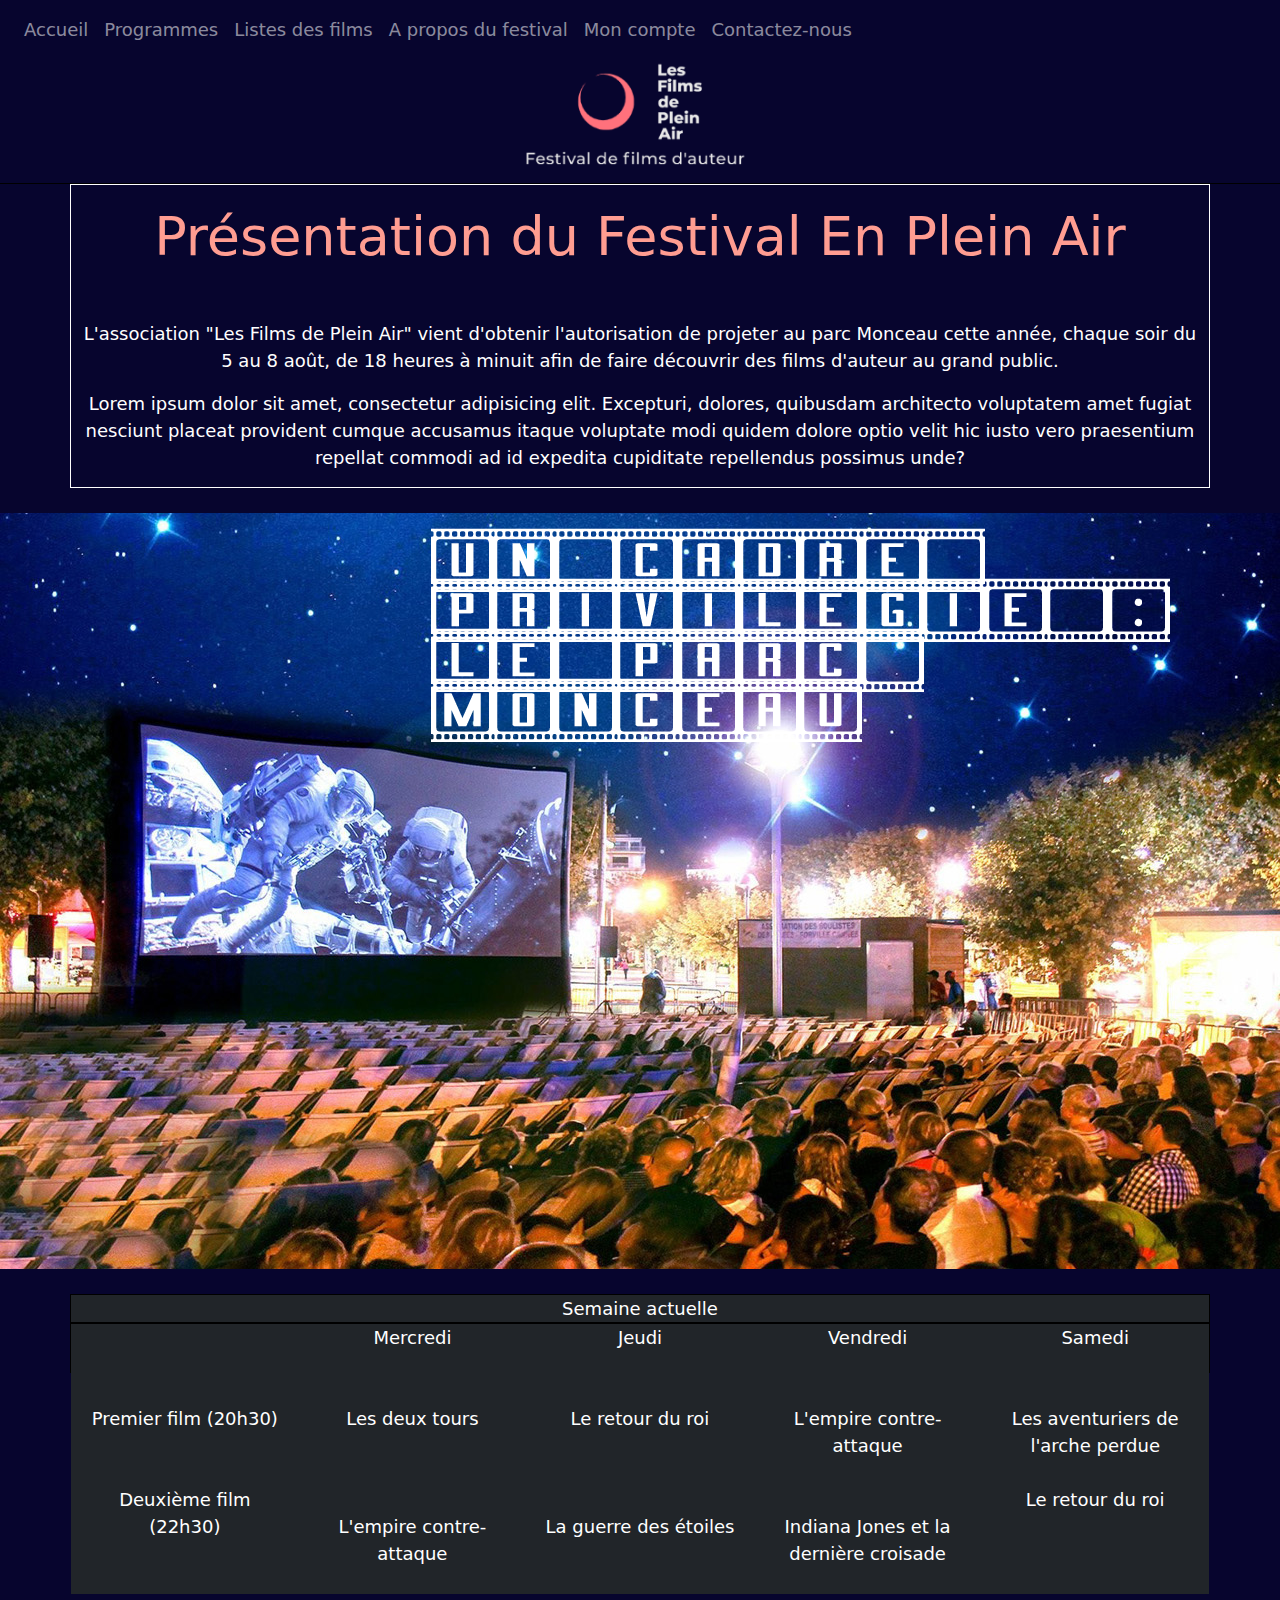
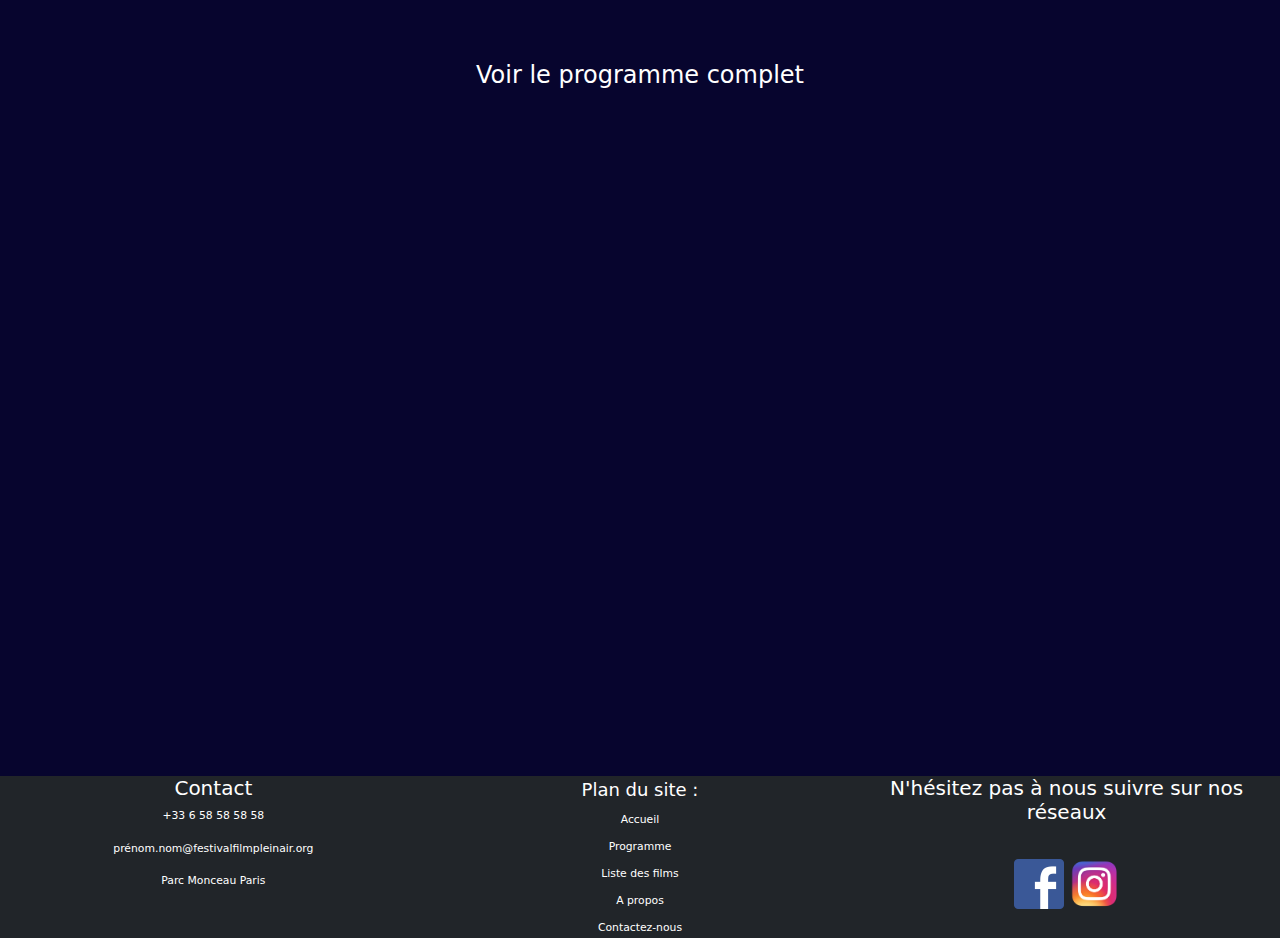
<file: index.html>
<!DOCTYPE html>
<html lang="fr">
<head>
    <meta http-equiv="Content-Type" content="text/html; charset=utf-8"/>
    <link rel="icon" type="image/png" sizes="16x16" href="logo.png">
    <link rel="apple-touch-icon" type="image/png" sizes="16x16" href="logo.png">
    <link rel="stylesheet" href="css/bootstrap.css"/>
    <link rel="stylesheet" href="css/style.css"/>
    <title>Le site de Festival de Plein Air</title>
</head>

<body>


<header>
    <nav class="navbar navbar-expand-lg navbar-dark fixed-top">
        <a class="navbar-brand" href="index.html"></a>
        <button class="navbar-toggler" type="button" data-toggle="collapse" data-target="#toggler" aria-controls="toggler" aria-expanded="false" aria-label="Toggle navigation">
            <span class="navbar-toggler-icon"></span>
        </button>

        <div class="collapse navbar-collapse" id="toggler">
            <ul class="navbar-nav mr-auto mt-2 mt-lg-0">
                <li class="nav-item">
                    <a class="nav-link" href="index.html">Accueil</a>
                </li>
                <li class="nav-item">
                    <a class="nav-link" href="html/programme.html">Programmes</a>
                </li>
                <li class="nav-item">
                    <a class="nav-link" href="html/listedesfilms.html">Listes des films</a>
                </li>
                <li class="nav-item">
                    <a class="nav-link" href="html/apropos.html">A propos du festival</a>
                </li>
                <li class="nav-item">
                    <a class="nav-link" href="html/connexion.html">Mon compte</a>
                </li>
                <li class="nav-item">
                    <a class="nav-link" href="html/contact.html">Contactez-nous</a>
                </li>
            </ul>
        </div>
    </nav>

    <div class="container">
        <div class="logo">
            <img alt="Image du logo" src="logo.png" title="logo" >
        </div>
    </div>

</header>

<main>
    <div class="container" style="border: 1px solid">
        <h2>Présentation du Festival En Plein Air</h2>
        <p>L'association "Les Films de Plein Air" vient d'obtenir l'autorisation de projeter au parc Monceau cette
            année, chaque soir du 5 au 8 août, de 18 heures à minuit afin de faire découvrir des films d'auteur au grand
            public.
        </p>
        <p>
            Lorem ipsum dolor sit amet, consectetur adipisicing elit. Excepturi, dolores, quibusdam architecto
            voluptatem amet fugiat nesciunt placeat provident cumque accusamus itaque voluptate modi quidem dolore optio
            velit hic iusto vero praesentium repellat commodi ad id expedita cupiditate repellendus possimus unde?
        </p>
    </div>

    <div id="carousel" class="carousel slide" data-ride="carousel">
        <div class="carousel-inner">
            <div class="carousel-item active">
                <img src="2.png" class="d-block w-10" alt="..." >
            </div>
            <div class="carousel-item">
                <img src="1.jpg" class="d-block w-10" alt="..." >
            </div>
        </div>
    </div>


    <div class="container" style="border:1px; height:400px">
        <div style="border: 1px solid #000;" class="row text-center">
            <div class="col-3 bg-dark"></div>
            <div class="col-6 bg-dark">Semaine actuelle</div>
            <div class="col-3 bg-dark"></div>
        </div>
        <div style="height: 50px;border: 1px solid #000;" class="row text-center">
            <div class="col bg-dark"><br><br><br>Premier film (20h30)<br><br><br>Deuxième film (22h30)<br><br>
            </div>
            <div class="col bg-dark">Mercredi<br><br><br>Les deux tours<br><br><br><br>L'empire
                contre-attaque<br><br></div>
            <div class="col bg-dark">Jeudi<br><br><br>Le retour du roi<br><br><br><br>La guerre des étoiles<br><br>
            </div>
            <div class="col bg-dark">Vendredi<br><br><br>L'empire contre-attaque<br><br><br>Indiana Jones et la
                dernière croisade<br><br></div>
            <div class="col bg-dark">Samedi<br><br><br>Les aventuriers de l'arche perdue<br><br>Le retour du roi<br><br>
            </div>
        </div>
    </div>
    <br>

    <div class="voirplus">
        <a href="html/programme.html"><h4>Voir le programme complet</h4></a>
    </div>
    <br>

    <div class="container" style="border:1px; height:400px">
        <div class="row text-center">
            <iframe src="https://www.google.com/maps/embed?pb=!1m18!1m12!1m3!1d10495.748111763936!2d2.3013802092100635!3d48.8784769957707!2m3!1f0!2f0!3f0!3m2!1i1024!2i768!4f13.1!3m3!1m2!1s0x0%3A0xe62425fddeddc402!2sParc%20Monceau!5e0!3m2!1sfr!2sfr!4v1606735184054!5m2!1sfr!2sfr"
                        width="600" height="450" style="border:0;"></iframe>
        </div>
    </div>


    <footer>
        <div class="container-fluid">
        <div class="row text-center bg-dark">

            <div class="col-4">
                <h5>Contact</h5>
                <p>+33 6 58 58 58 58</p>
                <p>prénom.nom@festivalfilmpleinair.org</p>

                <p>Parc Monceau Paris</p>
            </div>

            <div class="col-4">
                Plan du site : <br>
                <a href="index.html">Accueil</a><br>
                <a href="html/programme.html">Programme</a><br>
                <a href="html/listedesfilms.html">Liste des films</a><br>
                <a href="html/apropos.html">A propos</a><br>
                <a href="html/contact.html">Contactez-nous</a><br>
            </div>

            <div class="col-4">
                <h5>N'hésitez pas à nous suivre sur nos réseaux</h5><br>
                <a href="https://facebook.com"> <img src="5.png" alt="facebook" width="50px" height="50px"></a>
                <a href="https://instagram.com"> <img src="6.png" alt="instagram" width="50px" height="50px"></a>
            </div>
        </div>
        </div>
    </footer>

</main>


<script src="js/jquery-3.5.1.js"></script>
<script src="js/bootstrap.js"></script>
<script>
    $('.carousel').carousel();
</script>
</body>
</html>
</file>
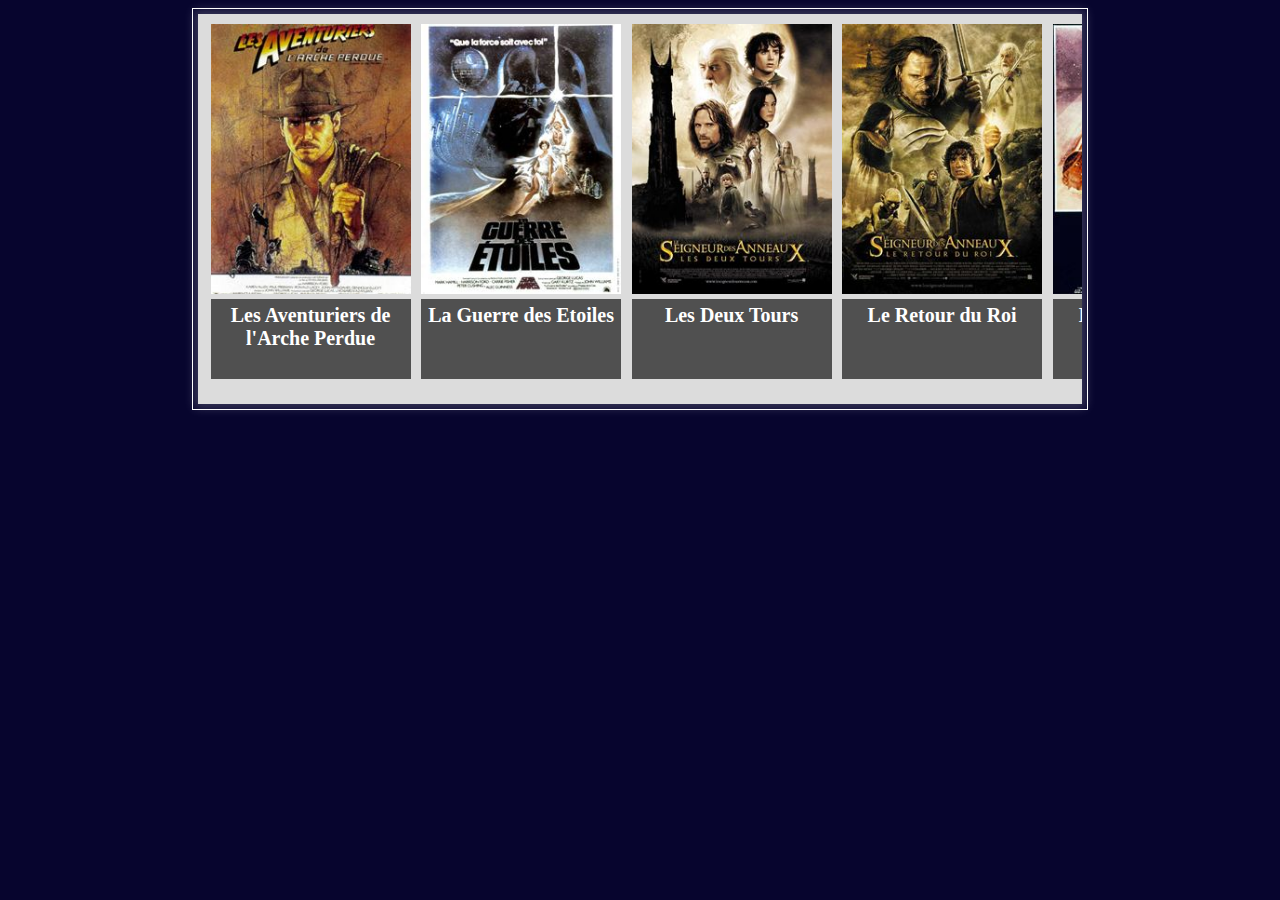
<file: test.html>
<!doctype html>

<html lang="fr">

<head>
    <meta charset="utf-8">
    <title>FILM</title>
    <link rel="stylesheet" type="text/css" href="css/style.css">
</head>

<body>

<div class="block" id="catalog">
    <div id="films">
        <div class="film" id="1-film">
            <img src="images/les_aventuriers_arche_perdue.jpg" alt="Les Aventuriers de l'Arche Perdue"/>
            <h3>Les Aventuriers de l'Arche Perdue</h3>
        </div>
        <div class="film" id="2-film">
            <img src="images/la_guerre_des_etoiles.jpg" alt="La Guerre des Etoiles"/>
            <h3>La Guerre des Etoiles</h3>
        </div>
        <div class="film" id="3-film">
            <img src="images/les_deux_tours.jpg" alt="Les Deux Tours"/>
            <h3>Les Deux Tours</h3>
        </div>
        <div class="film" id="4-film">
            <img src="images/le_retour_du_roi.jpg" alt="Le Retour du Roi"/>
            <h3>Le Retour du Roi</h3>
        </div>
        <div class="film" id="5-film">
            <img src="images/l_empire_contre_attaque.jpg" alt="L'Empire Contre Attaque"/>
            <h3>L'Empire Contre Attaque</h3>
        </div>
        <div class="film" id="6-film">
            <img src="images/le_retour_du_jedi.jpg" alt="Le Retour du Jedi"/>
            <h3>Le Retour du Jedi</h3>
        </div>
        <div class="film" id="7-film">
            <img src="images/le_temple_maudit.jpg" alt="Indiana Jones et le Temple Maudit"/>
            <h3>Indiana Jones et le Temple Maudit</h3>
        </div>
        <div class="film" id="8-film">
            <a href="index.html">
            <img src="images/la_derniere_croisade.jpg" alt="Indiana Jones et la Dernière Croisade"/>
            <h3>Indiana Jones et la Dernière Croisade</h3></a>
        </div>
    </div>
</div>
</body>
</html>
</file>
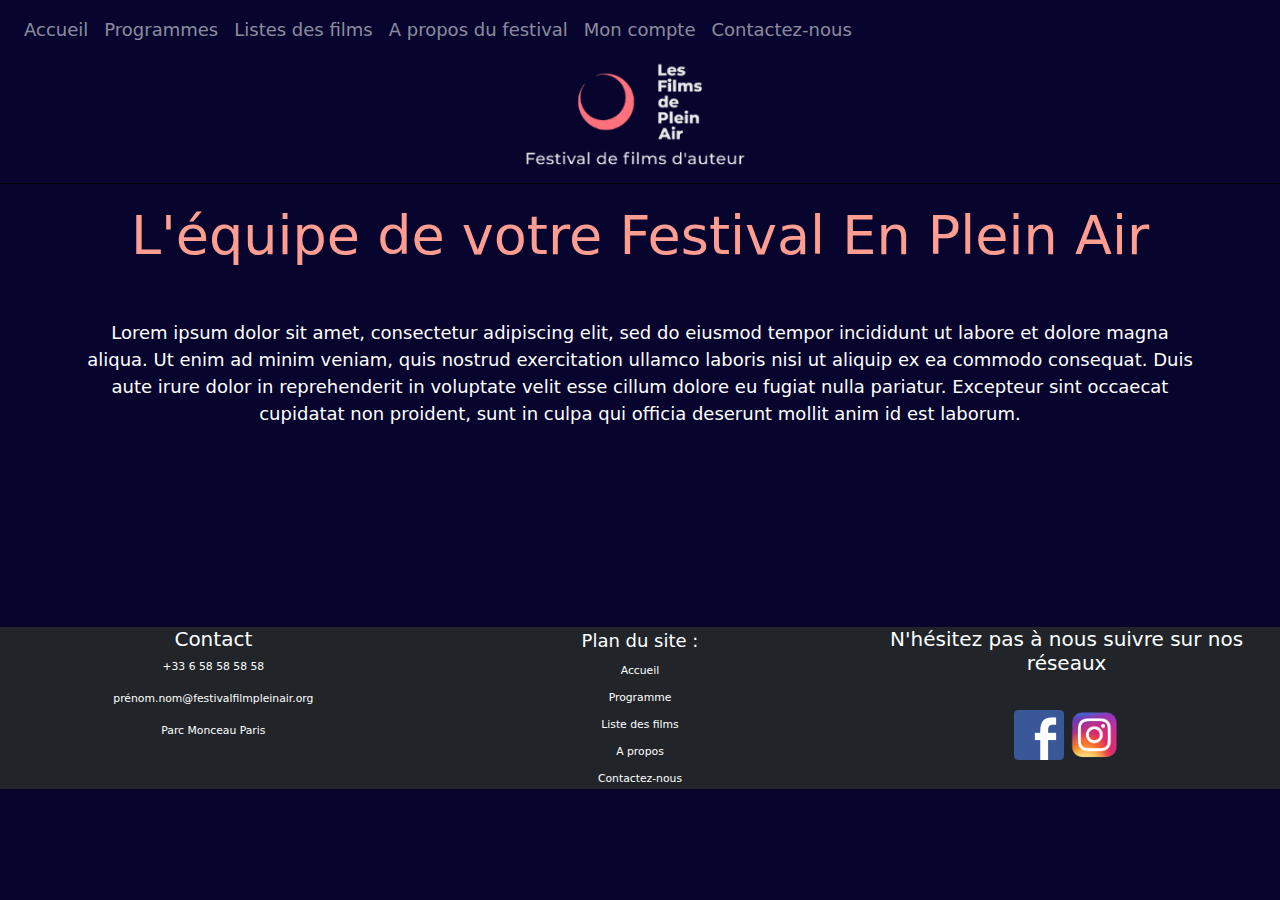
<file: html/apropos.html>
<!DOCTYPE html>
<html lang="fr">
<head>
    <meta http-equiv="Content-Type" content="text/html; charset=utf-8"/>
    <link rel="icon" type="image/png" sizes="16x16" href="../logo.png">
    <link rel="apple-touch-icon" type="image/png" sizes="16x16" href="../logo.png">
    <link rel="stylesheet" href="../css/bootstrap.css"/>
    <link rel="stylesheet" href="../css/style.css"/>
    <title>Le site de Festival de Plein Air</title>
</head>

<body>


<header>
    <nav class="navbar navbar-expand-lg navbar-dark fixed-top">
        <a class="navbar-brand" href="../index.html"></a>
        <button class="navbar-toggler" type="button" data-toggle="collapse" data-target="#toggler"
                aria-controls="toggler" aria-expanded="false" aria-label="Toggle navigation">
            <span class="navbar-toggler-icon"></span>
        </button>

        <div class="collapse navbar-collapse" id="toggler">
            <ul class="navbar-nav mr-auto mt-2 mt-lg-0">
                <li class="nav-item">
                    <a class="nav-link" href="../index.html">Accueil</a>
                </li>
                <li class="nav-item">
                    <a class="nav-link" href="programme.html">Programmes</a>
                </li>
                <li class="nav-item">
                    <a class="nav-link" href="listedesfilms.html">Listes des films</a>
                </li>
                <li class="nav-item">
                    <a class="nav-link" href="apropos.html">A propos du festival</a>
                </li>
                <li class="nav-item">
                    <a class="nav-link" href="connexion.html">Mon compte</a>
                </li>
                <li class="nav-item">
                    <a class="nav-link" href="contact.html">Contactez-nous</a>
                </li>
            </ul>
        </div>
    </nav>

    <div class="container">
        <div class="logo">
            <img alt="Image du logo" src="../logo.png" title="logo">
        </div>
    </div>

</header>


<main>
    <div class="container">
        <div class="col-3"></div>
        <div class="col">
            <h2>L'équipe de votre Festival En Plein Air</h2>

            <p>Lorem ipsum dolor sit amet, consectetur adipiscing elit, sed do eiusmod tempor incididunt ut labore et
                dolore magna aliqua. Ut enim ad minim veniam, quis nostrud exercitation ullamco laboris nisi ut aliquip
                ex ea commodo consequat. Duis aute irure dolor in reprehenderit in voluptate velit esse cillum dolore eu
                fugiat nulla pariatur. Excepteur sint occaecat cupidatat non proident, sunt in culpa qui officia
                deserunt mollit anim id est laborum.</p>

        </div>

    </div>

</main>

<footer>
    <div class="container-fluid">
        <div class="row text-center bg-dark">

            <div class="col-4">
                <h5>Contact</h5>
                <p>+33 6 58 58 58 58</p>
                <p>prénom.nom@festivalfilmpleinair.org</p>

                <p>Parc Monceau Paris</p>
            </div>

            <div class="col-4">
                Plan du site : <br>
                <a href="../index.html">Accueil</a><br>
                <a href="programme.html">Programme</a><br>
                <a href="listedesfilms.html">Liste des films</a><br>
                <a href="apropos.html">A propos</a><br>
                <a href="contact.html">Contactez-nous</a><br>
            </div>

            <div class="col-4">
                <h5>N'hésitez pas à nous suivre sur nos réseaux</h5><br>
                <a href="https://facebook.com"> <img src="../5.png" alt="facebook" width="50px" height="50px"></a>
                <a href="https://instagram.com"> <img src="../6.png" alt="instagram" width="50px" height="50px"></a>
            </div>
        </div>
    </div>
</footer>

<script src="../js/jquery-3.5.1.js"></script>
<script src="../js/bootstrap.js"></script>
<script>
    $('.carousel').carousel();
</script>
</body>
</html>
</file>
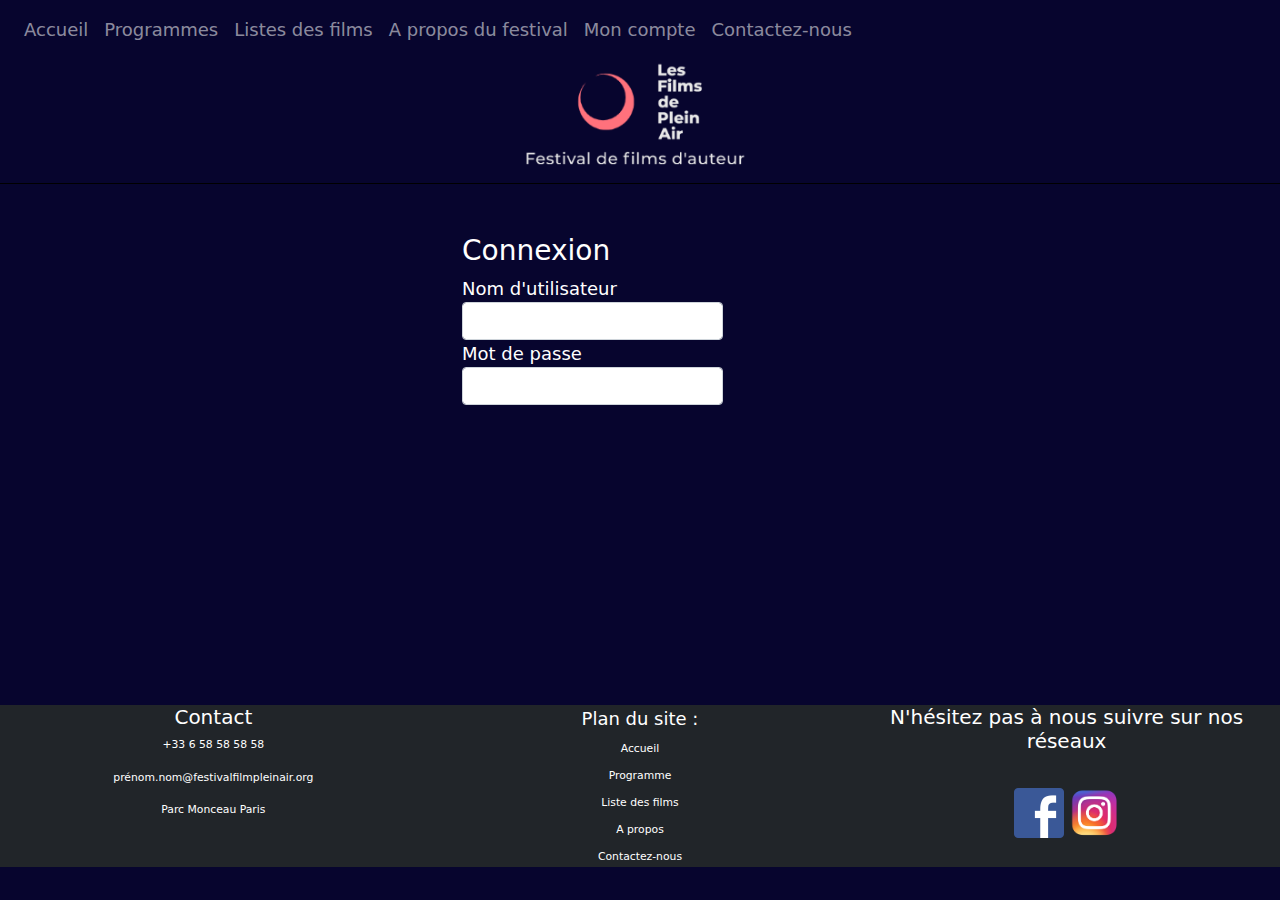
<file: html/connexion.html>
<!DOCTYPE html>
<html lang="fr">
<head>
    <meta http-equiv="Content-Type" content="text/html; charset=utf-8"/>
    <link rel="icon" type="image/png" sizes="16x16" href="../logo.png">
    <link rel="apple-touch-icon" type="image/png" sizes="16x16" href="../logo.png">
    <link rel="stylesheet" href="../css/bootstrap.css"/>
    <link rel="stylesheet" href="../css/style.css"/>
    <title>Le site de Festival de Plein Air</title>
</head>

<body>


<header>
    <nav class="navbar navbar-expand-lg navbar-dark fixed-top">
        <a class="navbar-brand" href="../index.html"></a>
        <button class="navbar-toggler" type="button" data-toggle="collapse" data-target="#toggler" aria-controls="toggler" aria-expanded="false" aria-label="Toggle navigation">
            <span class="navbar-toggler-icon"></span>
        </button>

        <div class="collapse navbar-collapse" id="toggler">
            <ul class="navbar-nav mr-auto mt-2 mt-lg-0">
                <li class="nav-item">
                    <a class="nav-link" href="../index.html">Accueil</a>
                </li>
                <li class="nav-item">
                    <a class="nav-link" href="programme.html">Programmes</a>
                </li>
                <li class="nav-item">
                    <a class="nav-link" href="listedesfilms.html">Listes des films</a>
                </li>
                <li class="nav-item">
                    <a class="nav-link" href="apropos.html">A propos du festival</a>
                </li>
                <li class="nav-item">
                    <a class="nav-link" href="connexion.html">Mon compte</a>
                </li>
                <li class="nav-item">
                    <a class="nav-link" href="contact.html">Contactez-nous</a>
                </li>
            </ul>
        </div>
    </nav>

    <div class="container">
        <div class="logo">
            <img alt="Image du logo" src="../logo.png" title="logo" >
        </div>
    </div>

</header>



<div class="container">

    <div class="row">
        <div class="col-4"></div>
        <div class="col-3">
            <div class="connexion">

            <h3>Connexion</h3>
            <form>
                <div class="form-group">
                    <label for="nom">Nom d'utilisateur</label>
                    <input type="text" class="form-control" id="nom-d'utilisateur">
                </div>
                <div class="form-group">
                    <label for="mdp">Mot de passe</label>
                    <input type="text" class="form-control" id="mdp">
                </div>
            </form>
            </div>
        </div>
    </div>
</div>


<footer>
    <div class="container-fluid">
        <div class="row text-center bg-dark">

            <div class="col-4">
                <h5>Contact</h5>
                <p>+33 6 58 58 58 58</p>
                <p>prénom.nom@festivalfilmpleinair.org</p>

                <p>Parc Monceau Paris</p>
            </div>

            <div class="col-4">
                Plan du site : <br>
                <a href="../index.html">Accueil</a><br>
                <a href="programme.html">Programme</a><br>
                <a href="listedesfilms.html">Liste des films</a><br>
                <a href="apropos.html">A propos</a><br>
                <a href="contact.html">Contactez-nous</a><br>
            </div>

            <div class="col-4">
                <h5>N'hésitez pas à nous suivre sur nos réseaux</h5><br>
                <a href="https://facebook.com"> <img src="../5.png" alt="facebook" width="50px" height="50px"></a>
                <a href="https://instagram.com"> <img src="../6.png" alt="instagram" width="50px" height="50px"></a>
            </div>
        </div>
    </div>
</footer>


<script src="../js/jquery-3.5.1.js"></script>
<script src="../js/bootstrap.js"></script>
<script>
    $('.carousel').carousel();
</script>
</body>
</html>
</file>
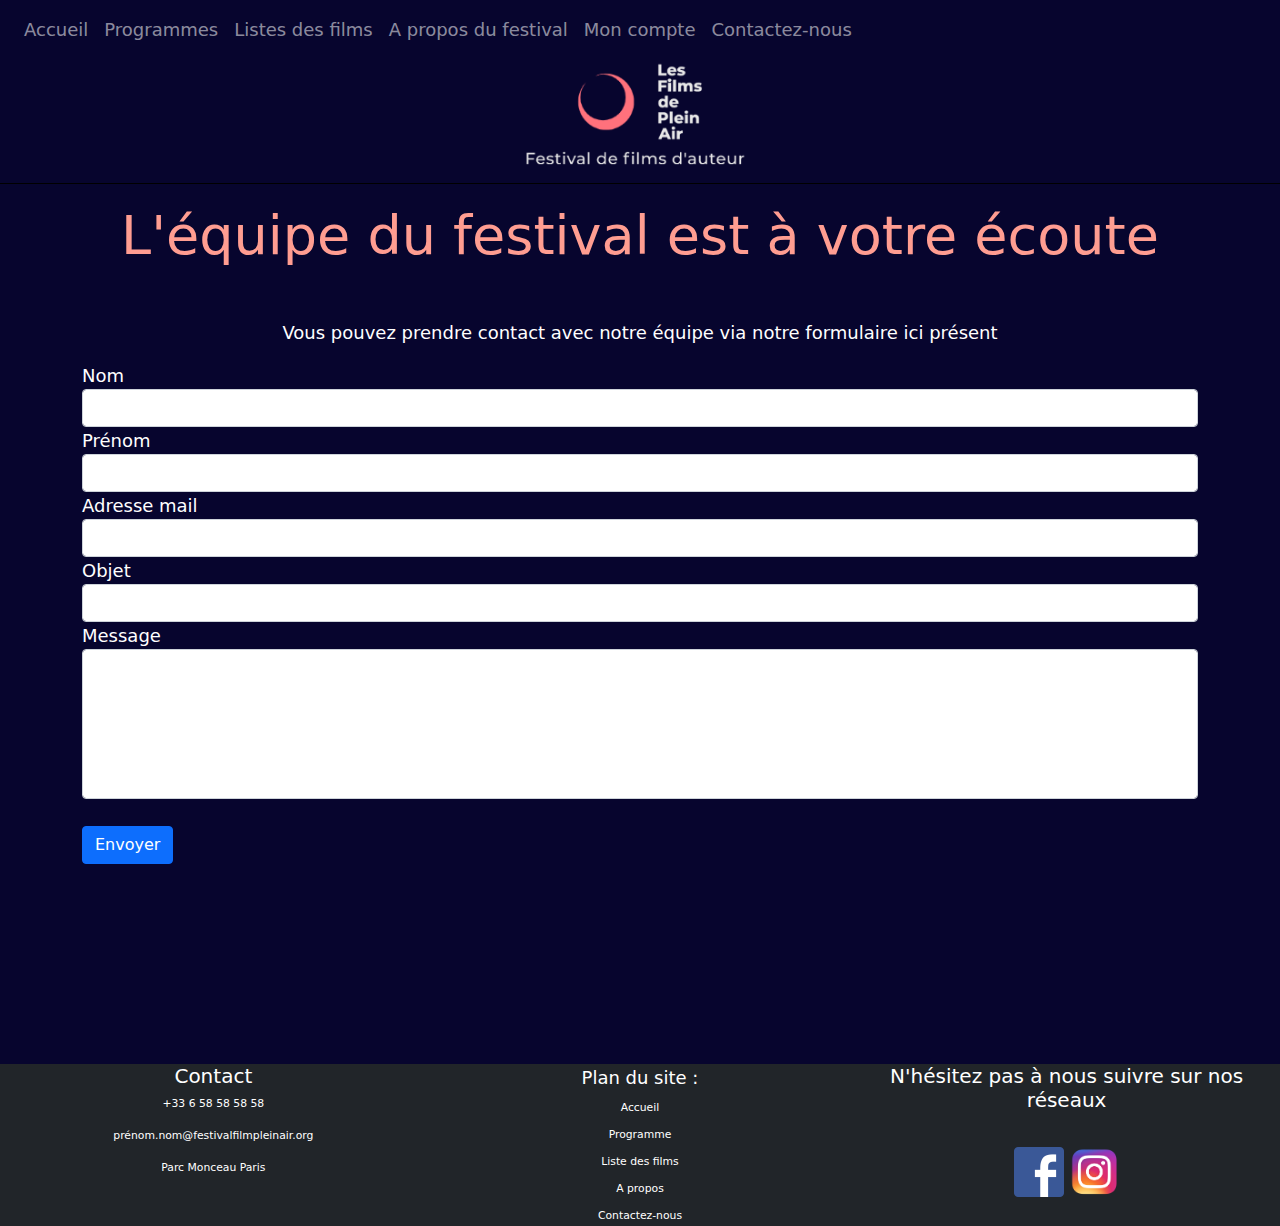
<file: html/contact.html>
<!DOCTYPE html>
<html lang="fr">
<head>
    <meta http-equiv="Content-Type" content="text/html; charset=utf-8"/>
    <link rel="icon" type="image/png" sizes="16x16" href="../logo.png">
    <link rel="apple-touch-icon" type="image/png" sizes="16x16" href="../logo.png">
    <link rel="stylesheet" href="../css/bootstrap.css"/>
    <link rel="stylesheet" href="../css/style.css"/>
    <title>Le site de Festival de Plein Air</title>
</head>

<body>


<header>
    <nav class="navbar navbar-expand-lg navbar-dark fixed-top">
        <a class="navbar-brand" href="../index.html"></a>
        <button class="navbar-toggler" type="button" data-toggle="collapse" data-target="#toggler" aria-controls="toggler" aria-expanded="false" aria-label="Toggle navigation">
            <span class="navbar-toggler-icon"></span>
        </button>

        <div class="collapse navbar-collapse" id="toggler">
            <ul class="navbar-nav mr-auto mt-2 mt-lg-0">
                <li class="nav-item">
                    <a class="nav-link" href="../index.html">Accueil</a>
                </li>
                <li class="nav-item">
                    <a class="nav-link" href="programme.html">Programmes</a>
                </li>
                <li class="nav-item">
                    <a class="nav-link" href="listedesfilms.html">Listes des films</a>
                </li>
                <li class="nav-item">
                    <a class="nav-link" href="apropos.html">A propos du festival</a>
                </li>
                <li class="nav-item">
                    <a class="nav-link" href="connexion.html">Mon compte</a>
                </li>
                <li class="nav-item">
                    <a class="nav-link" href="contact.html">Contactez-nous</a>
                </li>
            </ul>
        </div>
    </nav>

    <div class="container">
        <div class="logo">
            <img alt="Image du logo" src="../logo.png" title="logo" >
        </div>
    </div>

</header>


<main>

    <h2>L'équipe du festival est à votre écoute</h2>
    <p>Vous pouvez prendre contact avec notre équipe via notre formulaire ici présent</p>
    <div class="container">
            <form>
                <div class="form-group col-sm-12 col-md-12 col-lg-12">
                    <label for="nom">Nom</label>
                    <input type="text" class="form-control" id="nom">
                </div>
                <div class="form-group col-sm-12 col-md-12 col-lg-12">
                    <label for="prenom">Prénom</label>
                    <input type="text" class="form-control" id="prenom">
                </div>
                <div class="form-group col-sm-12 col-md-12 col-lg-12">
                    <label for="email">Adresse mail</label>
                    <input type="email" class="form-control" id="email">
                </div>
                <div class="form-group col-sm-12 col-md-12 col-lg-12">
                    <label for="objet">Objet</label>
                    <input type="text" class="form-control" id="objet">
                </div>
                <div class="form-group col-sm-12 col-md-12 col-lg-12">
                    <label for="message">Message</label>
                    <input type="text" class="form-control" id="message" rows="5" style="height: 150px" >
                </div>
                <br>
                <button type="submit" class="btn btn-primary" style="position: center">Envoyer</button>
            </form>
        </div>

    </div>



</main>

<footer>
    <div class="container-fluid">
        <div class="row text-center bg-dark">

            <div class="col-4">
                <h5>Contact</h5>
                <p>+33 6 58 58 58 58</p>
                <p>prénom.nom@festivalfilmpleinair.org</p>

                <p>Parc Monceau Paris</p>
            </div>

            <div class="col-4">
                Plan du site : <br>
                <a href="../index.html">Accueil</a><br>
                <a href="programme.html">Programme</a><br>
                <a href="listedesfilms.html">Liste des films</a><br>
                <a href="apropos.html">A propos</a><br>
                <a href="contact.html">Contactez-nous</a><br>
            </div>

            <div class="col-4">
                <h5>N'hésitez pas à nous suivre sur nos réseaux</h5><br>
                <a href="https://facebook.com"> <img src="../5.png" alt="facebook" width="50px" height="50px"></a>
                <a href="https://instagram.com"> <img src="../6.png" alt="instagram" width="50px" height="50px"></a>
            </div>
        </div>
    </div>
</footer>


<script src="../js/jquery-3.5.1.js"></script>
<script src="../js/bootstrap.js"></script>
<script>
    $('.carousel').carousel();
</script>
</body>
</html>
</file>
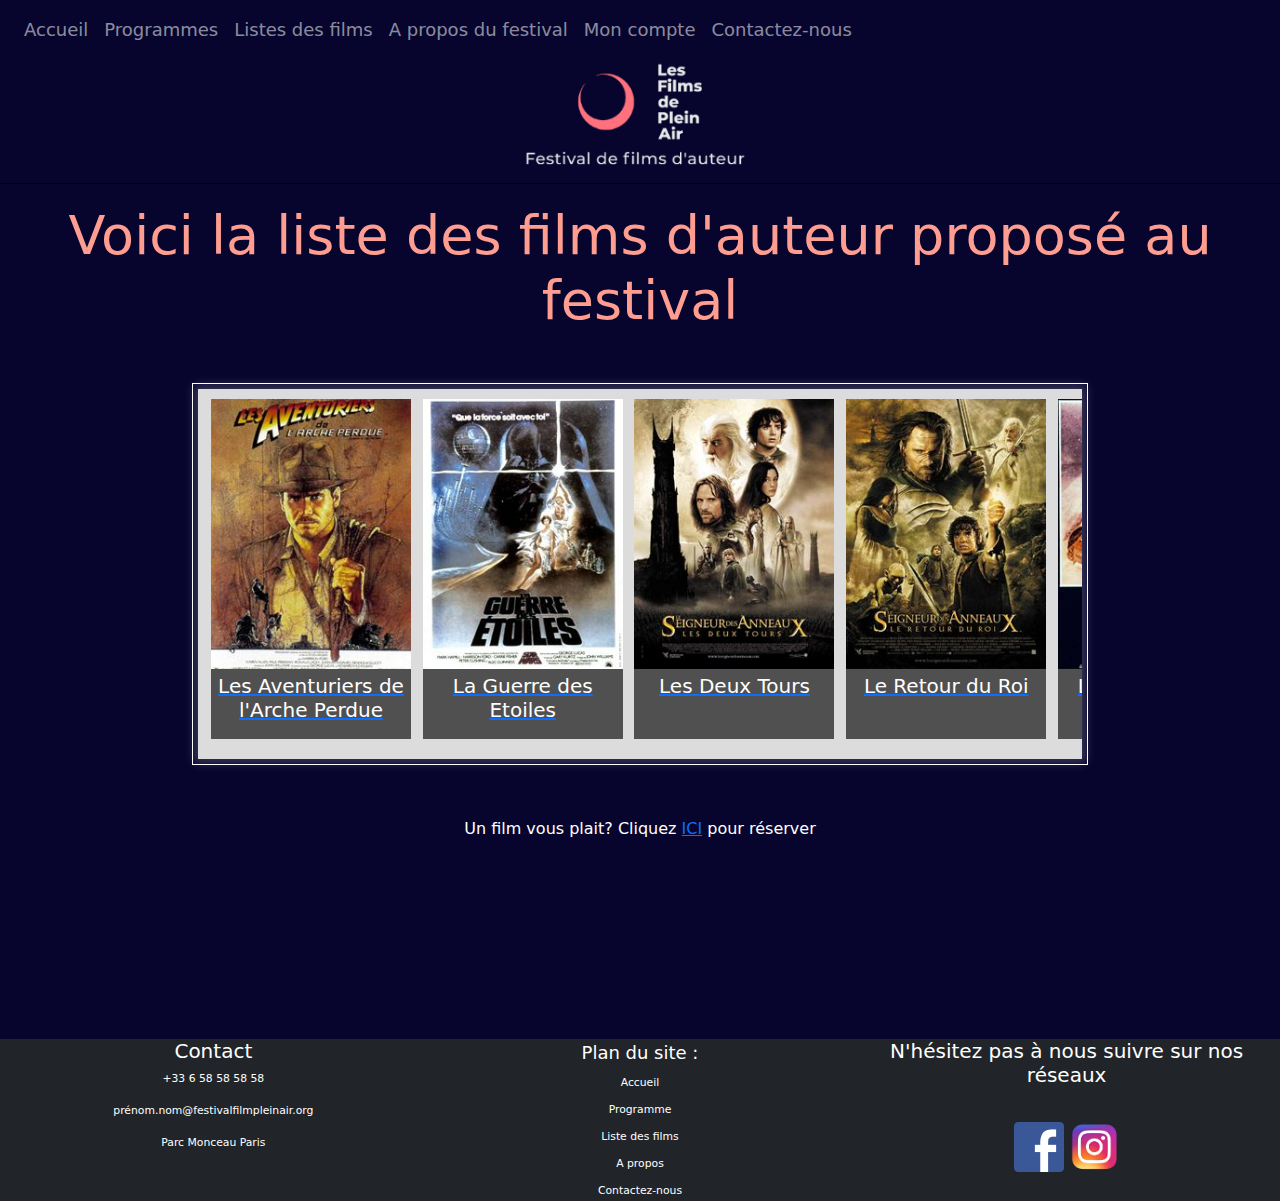
<file: html/listedesfilms.html>
<!DOCTYPE html>
<html lang="fr">
<head>
    <meta http-equiv="Content-Type" content="text/html; charset=utf-8"/>
    <link rel="icon" type="image/png" sizes="16x16" href="../logo.png">
    <link rel="apple-touch-icon" type="image/png" sizes="16x16" href="../logo.png">
    <link rel="stylesheet" href="../css/bootstrap.css"/>
    <link rel="stylesheet" href="../css/style.css"/>
    <title>Le site de Festival de Plein Air</title>
</head>

<body>


<header>
    <nav class="navbar navbar-expand-lg navbar-dark fixed-top">
        <a class="navbar-brand" href="../index.html"></a>
        <button class="navbar-toggler" type="button" data-toggle="collapse" data-target="#toggler" aria-controls="toggler" aria-expanded="false" aria-label="Toggle navigation">
            <span class="navbar-toggler-icon"></span>
        </button>

        <div class="collapse navbar-collapse" id="toggler">
            <ul class="navbar-nav mr-auto mt-2 mt-lg-0">
                <li class="nav-item">
                    <a class="nav-link" href="../index.html">Accueil</a>
                </li>
                <li class="nav-item">
                    <a class="nav-link" href="programme.html">Programmes</a>
                </li>
                <li class="nav-item">
                    <a class="nav-link" href="listedesfilms.html">Listes des films</a>
                </li>
                <li class="nav-item">
                    <a class="nav-link" href="apropos.html">A propos du festival</a>
                </li>
                <li class="nav-item">
                    <a class="nav-link" href="connexion.html">Mon compte</a>
                </li>
                <li class="nav-item">
                    <a class="nav-link" href="contact.html">Contactez-nous</a>
                </li>
            </ul>
        </div>
    </nav>

    <div class="container">
        <div class="logo">
            <img alt="Image du logo" src="../logo.png" title="logo" >
        </div>
    </div>

</header>

<h2>Voici la liste des films d'auteur proposé au festival</h2>

<div class="block" id="catalog">
    <div id="films">
        <div class="film" id="1-film">
            <a href="films/film1.html">
            <img src="../images/les_aventuriers_arche_perdue.jpg" alt="Les Aventuriers de l'Arche Perdue"/>
            <h3>Les Aventuriers de l'Arche Perdue</h3>
            </a>
        </div>
        <div class="film" id="2-film">
            <a href="films/film2.html">
            <img src="../images/la_guerre_des_etoiles.jpg" alt="La Guerre des Etoiles"/>
            <h3>La Guerre des Etoiles</h3>
            </a>
        </div>
        <div class="film" id="3-film">
            <a href="films/film3.html">
            <img src="../images/les_deux_tours.jpg" alt="Les Deux Tours"/>
            <h3>Les Deux Tours</h3>
            </a>
        </div>
        <div class="film" id="4-film">
            <a href="films/film4.html">
            <img src="../images/le_retour_du_roi.jpg" alt="Le Retour du Roi"/>
            <h3>Le Retour du Roi</h3>
            </a>
        </div>
        <div class="film" id="5-film">
            <a href="films/film5.html">
            <img src="../images/l_empire_contre_attaque.jpg" alt="L'Empire Contre Attaque"/>
            <h3>L'Empire Contre Attaque</h3>
            </a>
        </div>
        <div class="film" id="6-film">
            <a href="films/film6.html">
            <img src="../images/le_retour_du_jedi.jpg" alt="Le Retour du Jedi"/>
            <h3>Le Retour du Jedi</h3>
            </a>
        </div>
        <div class="film" id="7-film">
            <a href="films/film7.html">
            <img src="../images/le_temple_maudit.jpg" alt="Indiana Jones et le Temple Maudit"/>
                <h3>Indiana Jones et le Temple Maudit</h3>
            </a>
        </div>
        <div class="film" id="8-film">
            <a href="films/film8.html">
                <img src="../images/la_derniere_croisade.jpg" alt="Indiana Jones et la Dernière Croisade"/>
                <h3>Indiana Jones et la Dernière Croisade</h3></a>
        </div>
    </div>
</div>
<br>
<br>
<h6>Un film vous plait? Cliquez <a href="programme.html">ICI</a> pour réserver </h6>



<footer>
    <div class="container-fluid">
        <div class="row text-center bg-dark">

            <div class="col-4">
                <h5>Contact</h5>
                <p>+33 6 58 58 58 58</p>
                <p>prénom.nom@festivalfilmpleinair.org</p>

                <p>Parc Monceau Paris</p>
            </div>

            <div class="col-4">
                Plan du site : <br>
                <a href="../index.html">Accueil</a><br>
                <a href="programme.html">Programme</a><br>
                <a href="listedesfilms.html">Liste des films</a><br>
                <a href="apropos.html">A propos</a><br>
                <a href="contact.html">Contactez-nous</a><br>
            </div>

            <div class="col-4">
                <h5>N'hésitez pas à nous suivre sur nos réseaux</h5><br>
                <a href="https://facebook.com"> <img src="../5.png" alt="facebook" width="50px" height="50px"></a>
                <a href="https://instagram.com"> <img src="../6.png" alt="instagram" width="50px" height="50px"></a>
            </div>
        </div>
    </div>
</footer>

<script src="../js/jquery-3.5.1.js"></script>
<script src="../js/bootstrap.js"></script>
<script>
    $('.carousel').carousel();
</script>

</body>
</html>
</file>
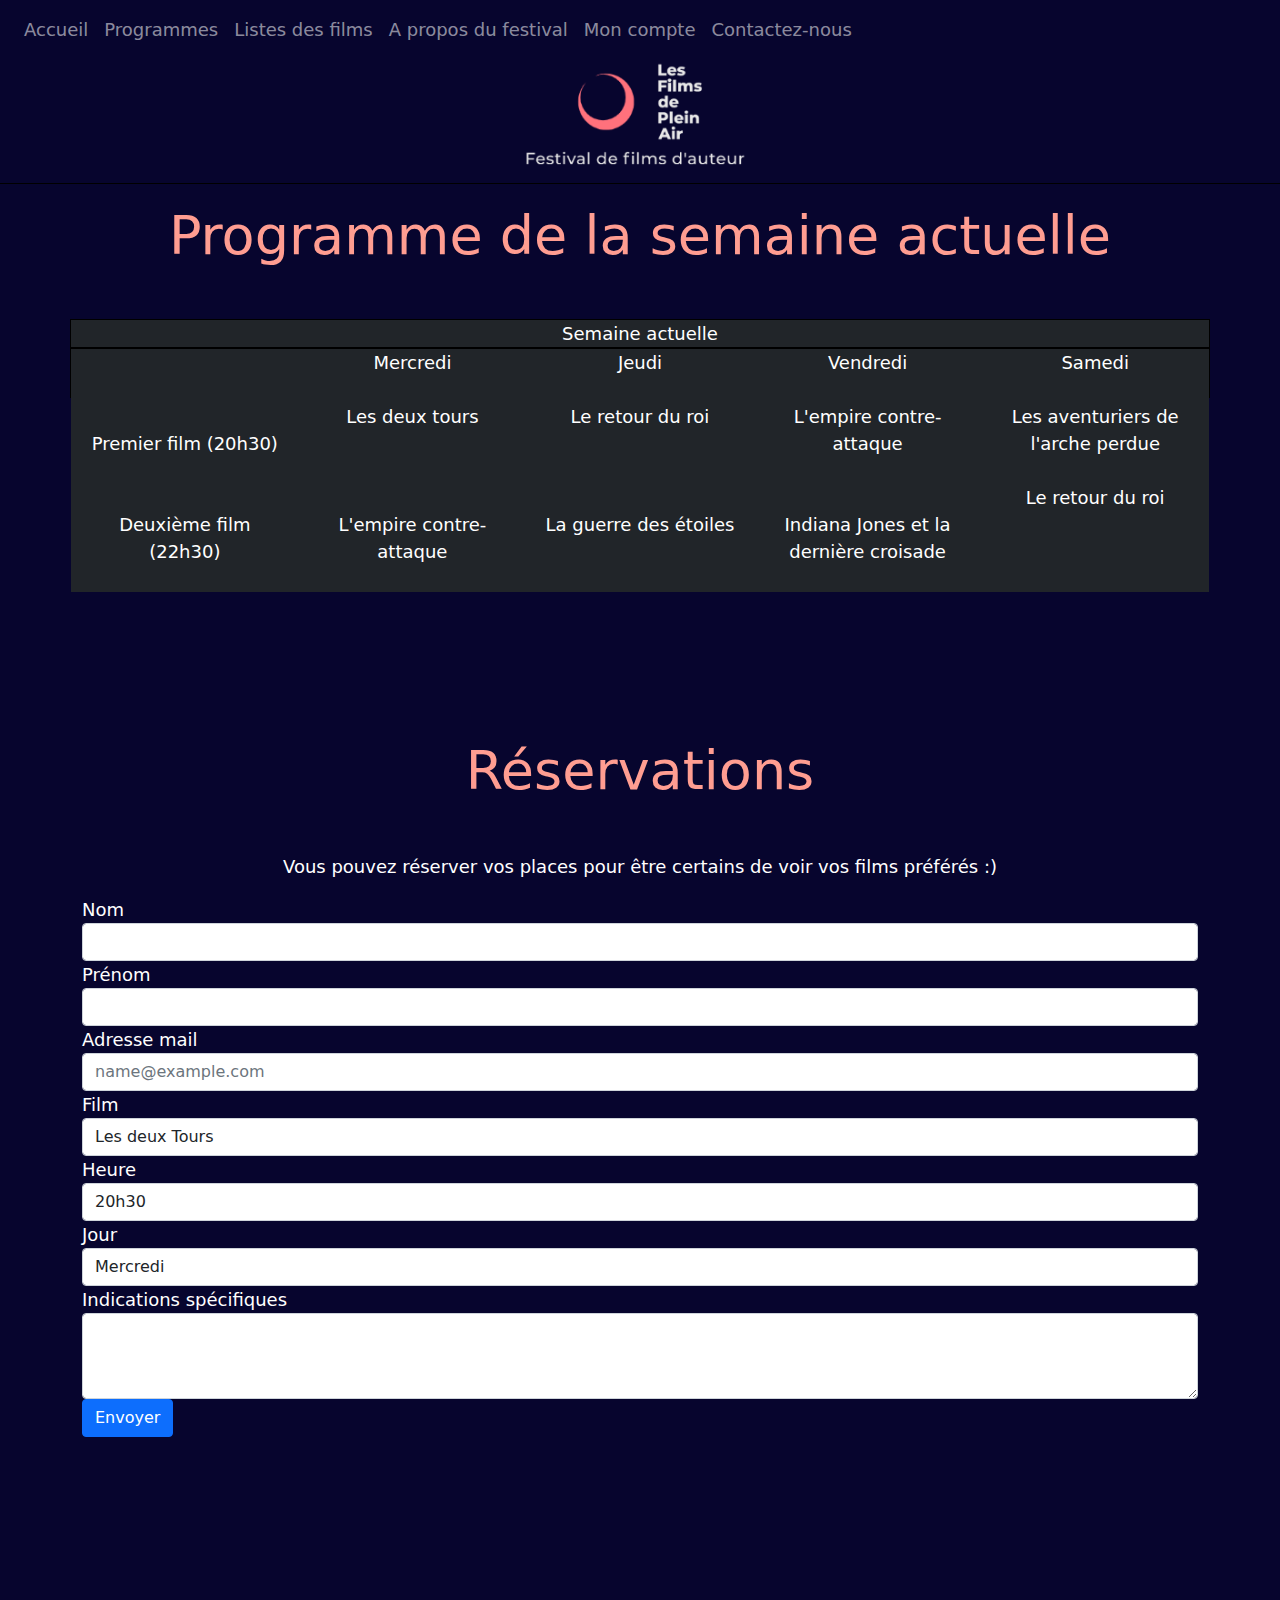
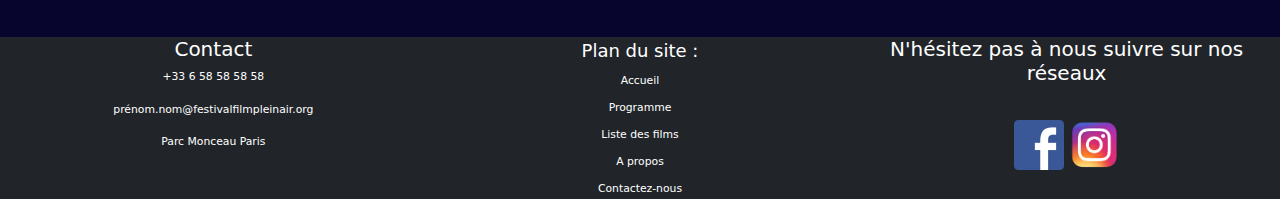
<file: html/programme.html>
<!DOCTYPE html>
<html lang="fr">
<head>
    <meta http-equiv="Content-Type" content="text/html; charset=utf-8"/>
    <link rel="icon" type="image/png" sizes="16x16" href="../logo.png">
    <link rel="apple-touch-icon" type="image/png" sizes="16x16" href="../logo.png">
    <link rel="stylesheet" href="../css/bootstrap.css"/>
    <link rel="stylesheet" href="../css/style.css"/>
    <title>Le site de Festival de Plein Air</title>
</head>

<body>


<header>
    <nav class="navbar navbar-expand-lg navbar-dark fixed-top">
        <a class="navbar-brand" href="../index.html"></a>
        <button class="navbar-toggler" type="button" data-toggle="collapse" data-target="#toggler"
                aria-controls="toggler" aria-expanded="false" aria-label="Toggle navigation">
            <span class="navbar-toggler-icon"></span>
        </button>

        <div class="collapse navbar-collapse" id="toggler">
            <ul class="navbar-nav mr-auto mt-2 mt-lg-0">
                <li class="nav-item">
                    <a class="nav-link" href="../index.html">Accueil</a>
                </li>
                <li class="nav-item">
                    <a class="nav-link" href="programme.html">Programmes</a>
                </li>
                <li class="nav-item">
                    <a class="nav-link" href="listedesfilms.html">Listes des films</a>
                </li>
                <li class="nav-item">
                    <a class="nav-link" href="apropos.html">A propos du festival</a>
                </li>
                <li class="nav-item">
                    <a class="nav-link" href="connexion.html">Mon compte</a>
                </li>
                <li class="nav-item">
                    <a class="nav-link" href="contact.html">Contactez-nous</a>
                </li>
            </ul>
        </div>
    </nav>

    <div class="container">
        <div class="logo">
            <img alt="Image du logo" src="../logo.png" title="logo" >
        </div>
    </div>

</header>


<main>

    <h2>Programme de la semaine actuelle</h2>


    <div class="container" style="border:1px; height:400px">
        <div style="border: 1px solid #000;" class="row text-center">
            <div class="col-3 bg-dark"></div>
            <div class="col-6 bg-dark">Semaine actuelle</div>
            <div class="col-3 bg-dark"></div>
        </div>
        <div style="height: 50px;border: 1px solid #000;" class="row text-center">
            <div class="col bg-dark"><br><br><br>Premier film (20h30)<br><br><br>Deuxième film (22h30)<br><br>
            </div>
            <div class="col bg-dark">Mercredi<br><br>Les deux tours<br><br><br><br>L'empire contre-attaque<br><br></div>
            <div class="col bg-dark">Jeudi<br><br>Le retour du roi<br><br><br><br>La guerre des étoiles<br><br></div>
            <div class="col bg-dark">Vendredi<br><br>L'empire contre-attaque<br><br><br>Indiana Jones et la dernière croisade<br><br></div>
            <div class="col bg-dark">Samedi<br><br>Les aventuriers de l'arche perdue<br><br>Le retour du roi<br><br></div>
        </div>
    </div>


    <div class="container">
        <h2>Réservations</h2>
        <p>Vous pouvez réserver vos places pour être certains de voir vos films préférés :)</p>

    <form>
        <div class="form-group col-sm-12 col-md-12 col-lg-12">
            <label for="nom">Nom</label>
            <input type="text" class="form-control" id="nom">
        </div>
        <div class="form-group col-sm-12 col-md-12 col-lg-12">
            <label for="prenom">Prénom</label>
            <input type="text" class="form-control" id="prenom">
        </div>
        <div class="form-group col-sm-12 col-md-12 col-lg-12">
            <label for="exampleFormControlInput1">Adresse mail</label>
            <input type="email" class="form-control" id="exampleFormControlInput1" placeholder="name@example.com">
        </div>
        <div class="form-group col-sm-12 col-md-12 col-lg-12">
            <label for="film">Film</label>
            <select class="form-control" id="film">
                <option value="lesaventuriersdelarcheperdue">Les Aventuriers de l'Arche Perdue</option>
                <option value="lesdeuxtours" selected>Les deux Tours</option>
                <option value="robinsoncrusoe">Robinson Crusoe</option>
            </select>
        </div>
        <div class="form-group col-sm-12 col-md-12 col-lg-12">
            <label for="heure">Heure</label>
            <select class="form-control" id="heure">
                <option>20h30</option>
                <option>22h30</option>
            </select>
        </div>
        <div class="form-group col-sm-12 col-md-12 col-lg-12">
            <label for="jour">Jour</label>
            <select class="form-control" id="jour">
                <option>Mercredi</option>
                <option>Jeudi</option>
                <option>Vendredi</option>
                <option>Samedi</option>
            </select>
        </div>
        <div class="form-group col-sm-12 col-md-12 col-lg-12">
            <label for="message">Indications spécifiques</label>
            <textarea class="form-control" id="message" rows="3"></textarea>
        </div>
        <button type="submit" class="btn btn-primary">Envoyer</button>
    </form>

    </div>

</main>


<footer>
    <div class="container-fluid">
        <div class="row text-center bg-dark">

            <div class="col-4">
                <h5>Contact</h5>
                <p>+33 6 58 58 58 58</p>
                <p>prénom.nom@festivalfilmpleinair.org</p>

                <p>Parc Monceau Paris</p>
            </div>

            <div class="col-4">
                Plan du site : <br>
                <a href="../index.html">Accueil</a><br>
                <a href="programme.html">Programme</a><br>
                <a href="listedesfilms.html">Liste des films</a><br>
                <a href="apropos.html">A propos</a><br>
                <a href="contact.html">Contactez-nous</a><br>
            </div>

            <div class="col-4">
                <h5>N'hésitez pas à nous suivre sur nos réseaux</h5><br>
                <a href="https://facebook.com"> <img src="../5.png" alt="facebook" width="50px" height="50px"></a>
                <a href="https://instagram.com"> <img src="../6.png" alt="instagram" width="50px" height="50px"></a>
            </div>
        </div>
    </div>
</footer>

<script src="../js/jquery-3.5.1.js"></script>
<script src="../js/bootstrap.js"></script>
<script>
    $('.carousel').carousel();
</script>
</body>
</html>
</file>
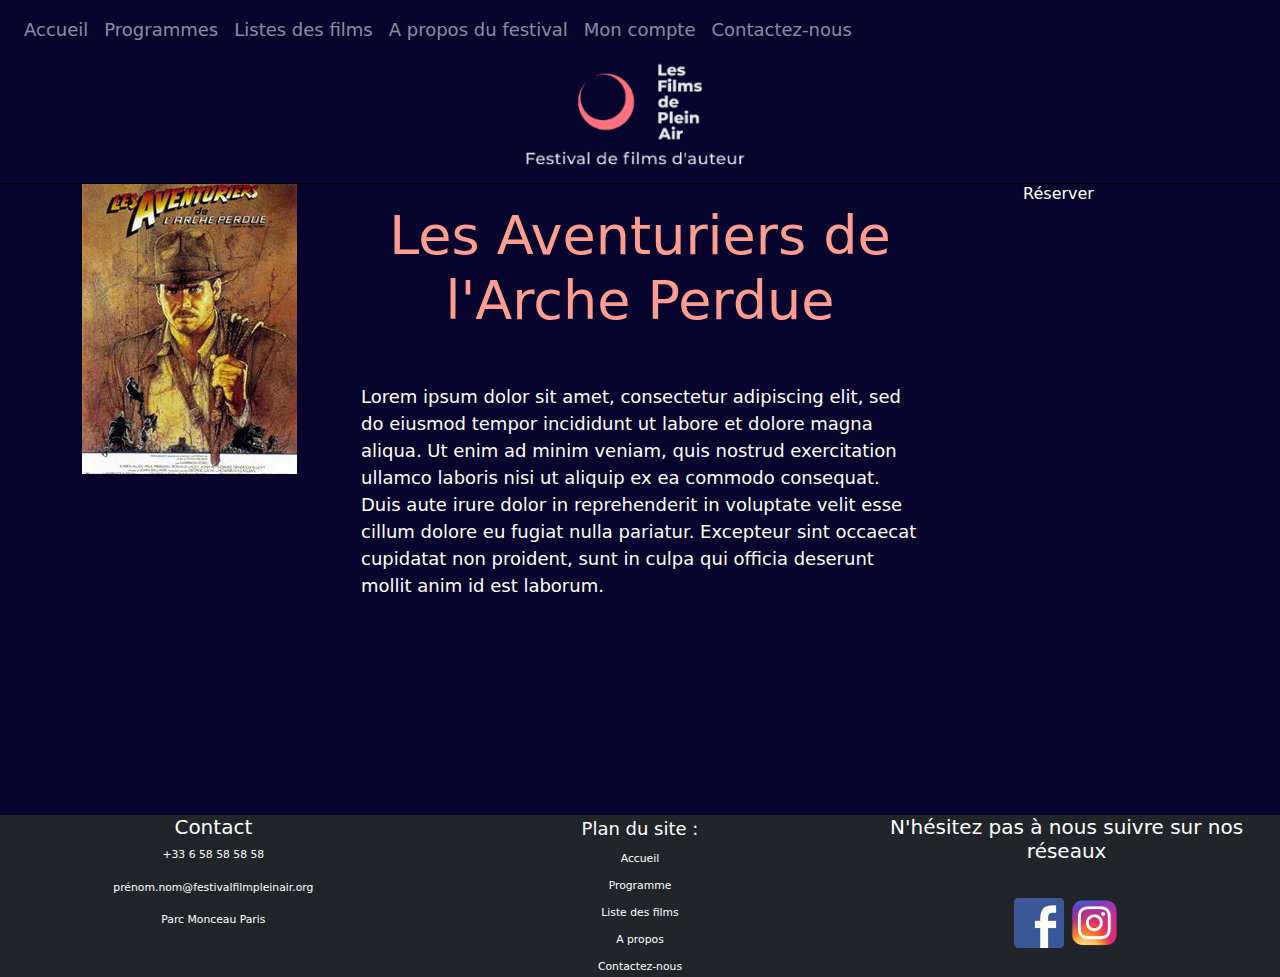
<file: html/films/film1.html>
<!DOCTYPE html>
<html lang="fr">
<head>
    <meta http-equiv="Content-Type" content="text/html; charset=utf-8"/>
    <link rel="icon" type="image/png" sizes="16x16" href="../../logo.png">
    <link rel="apple-touch-icon" type="image/png" sizes="16x16" href="../../logo.png">
    <link rel="stylesheet" href="../../css/bootstrap.css"/>
    <link rel="stylesheet" href="../../css/style.css"/>
    <title>Le site de Festival de Plein Air</title>
</head>

<body>


<header>
    <nav class="navbar navbar-expand-lg navbar-dark fixed-top">
        <a class="navbar-brand" href="../../index.html"></a>
        <button class="navbar-toggler" type="button" data-toggle="collapse" data-target="#toggler" aria-controls="toggler" aria-expanded="false" aria-label="Toggle navigation">
            <span class="navbar-toggler-icon"></span>
        </button>

        <div class="collapse navbar-collapse" id="toggler">
            <ul class="navbar-nav mr-auto mt-2 mt-lg-0">
                <li class="nav-item">
                    <a class="nav-link" href="../../index.html">Accueil</a>
                </li>
                <li class="nav-item">
                    <a class="nav-link" href="../programme.html">Programmes</a>
                </li>
                <li class="nav-item">
                    <a class="nav-link" href="../listedesfilms.html">Listes des films</a>
                </li>
                <li class="nav-item">
                    <a class="nav-link" href="../apropos.html">A propos du festival</a>
                </li>
                <li class="nav-item">
                    <a class="nav-link" href="../connexion.html">Mon compte</a>
                </li>
                <li class="nav-item">
                    <a class="nav-link" href="../contact.html">Contactez-nous</a>
                </li>
            </ul>
        </div>
    </nav>

    <div class="container">
        <div class="logo">
            <img alt="Image du logo" src="../../logo.png" title="logo" >
        </div>
    </div>

</header>

<div class="container" id="description">
    <div class="col-3">
        <img src="../../images/les_aventuriers_arche_perdue.jpg" alt="Les Aventuriers de l'Arche Perdue"/>
    </div>
    <div class="col-6">
        <h2>Les Aventuriers de l'Arche Perdue</h2>
        <p>Lorem ipsum dolor sit amet, consectetur adipiscing elit, sed do eiusmod tempor incididunt ut labore et dolore magna aliqua. Ut enim ad minim veniam, quis nostrud exercitation ullamco laboris nisi ut aliquip ex ea commodo consequat. Duis aute irure dolor in reprehenderit in voluptate velit esse cillum dolore eu fugiat nulla pariatur. Excepteur sint occaecat cupidatat non proident, sunt in culpa qui officia deserunt mollit anim id est laborum.</p>
    </div>
    <div class="col-3">
        <h6>Réserver</h6>
    </div>
</div>







<footer>
    <div class="container-fluid">
        <div class="row text-center bg-dark">

            <div class="col-4">
                <h5>Contact</h5>
                <p>+33 6 58 58 58 58</p>
                <p>prénom.nom@festivalfilmpleinair.org</p>

                <p>Parc Monceau Paris</p>
            </div>

            <div class="col-4">
                Plan du site : <br>
                <a href="../../index.html">Accueil</a><br>
                <a href="../programme.html">Programme</a><br>
                <a href="../listedesfilms.html">Liste des films</a><br>
                <a href="../apropos.html">A propos</a><br>
                <a href="../contact.html">Contactez-nous</a><br>
            </div>

            <div class="col-4">
                <h5>N'hésitez pas à nous suivre sur nos réseaux</h5><br>
                <a href="https://facebook.com"> <img src="../../5.png" alt="facebook" width="50px" height="50px"></a>
                <a href="https://instagram.com"> <img src="../../6.png" alt="instagram" width="50px" height="50px"></a>
            </div>
        </div>
    </div>
</footer>


</body>
</html>
</file>
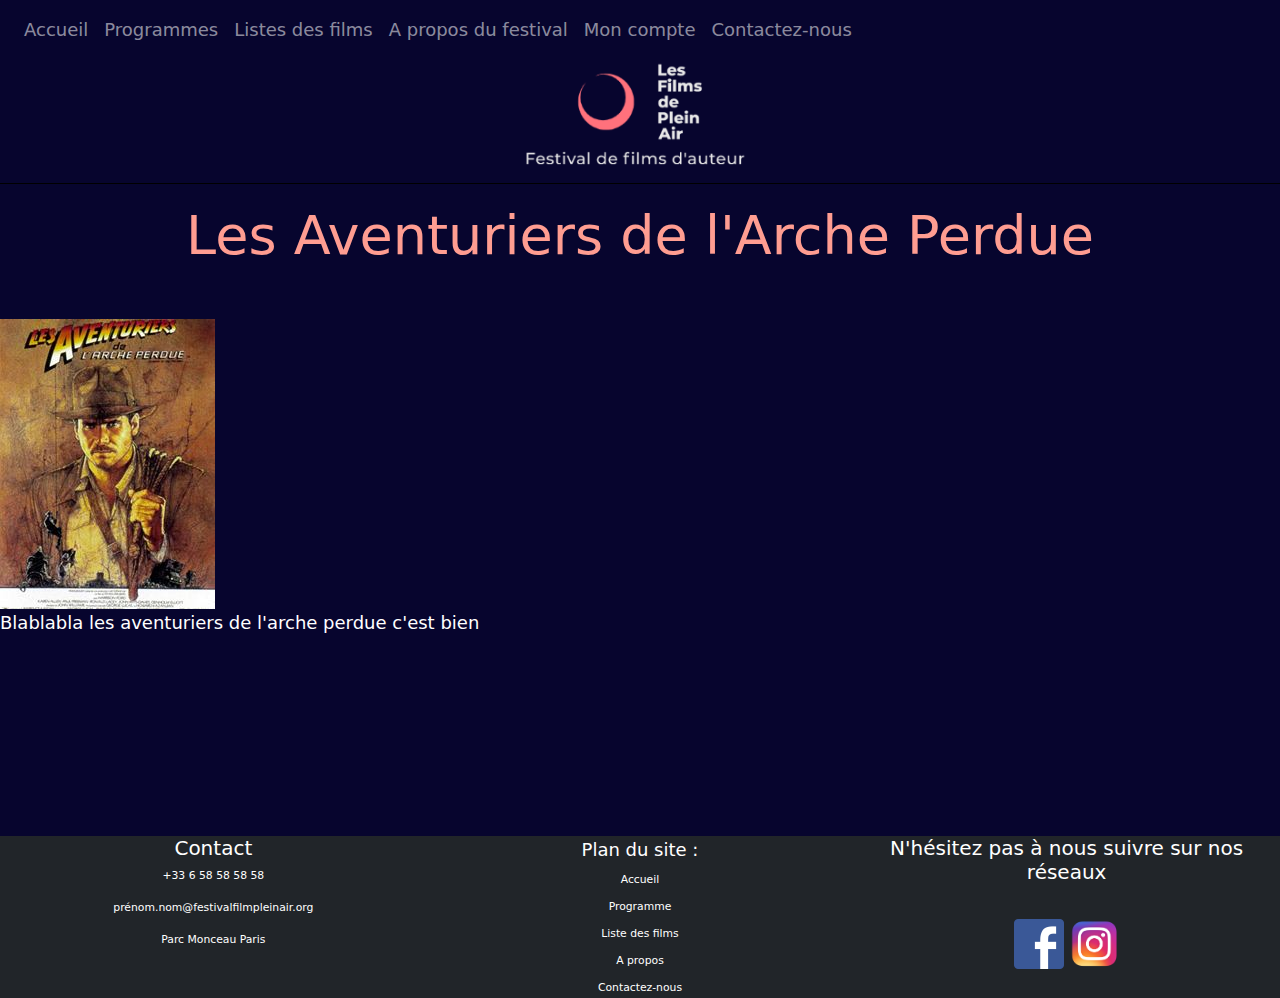
<file: html/films/film2.html>
<!DOCTYPE html>
<html lang="fr">
<head>
    <meta http-equiv="Content-Type" content="text/html; charset=utf-8"/>
    <link rel="icon" type="image/png" sizes="16x16" href="../../logo.png">
    <link rel="apple-touch-icon" type="image/png" sizes="16x16" href="../../logo.png">
    <link rel="stylesheet" href="../../css/bootstrap.css"/>
    <link rel="stylesheet" href="../../css/style.css"/>
    <title>Le site de Festival de Plein Air</title>
</head>

<body>

<header>
    <nav class="navbar navbar-expand-lg navbar-dark fixed-top">
        <a class="navbar-brand" href="../../index.html"></a>
        <button class="navbar-toggler" type="button" data-toggle="collapse" data-target="#toggler" aria-controls="toggler" aria-expanded="false" aria-label="Toggle navigation">
            <span class="navbar-toggler-icon"></span>
        </button>

        <div class="collapse navbar-collapse" id="toggler">
            <ul class="navbar-nav mr-auto mt-2 mt-lg-0">
                <li class="nav-item">
                    <a class="nav-link" href="../../index.html">Accueil</a>
                </li>
                <li class="nav-item">
                    <a class="nav-link" href="../programme.html">Programmes</a>
                </li>
                <li class="nav-item">
                    <a class="nav-link" href="../listedesfilms.html">Listes des films</a>
                </li>
                <li class="nav-item">
                    <a class="nav-link" href="../apropos.html">A propos du festival</a>
                </li>
                <li class="nav-item">
                    <a class="nav-link" href="../connexion.html">Mon compte</a>
                </li>
                <li class="nav-item">
                    <a class="nav-link" href="../contact.html">Contactez-nous</a>
                </li>
            </ul>
        </div>
    </nav>

    <div class="container">
        <div class="logo">
            <img alt="Image du logo" src="../../logo.png" title="logo" >
        </div>
    </div>

</header>

<h2>Les Aventuriers de l'Arche Perdue</h2>
<img src="../../images/les_aventuriers_arche_perdue.jpg" alt="Les Aventuriers de l'Arche Perdue"/>
<p>Blablabla les aventuriers de l'arche perdue c'est bien</p>

<footer>
    <div class="container-fluid">
        <div class="row text-center bg-dark">

            <div class="col-4">
                <h5>Contact</h5>
                <p>+33 6 58 58 58 58</p>
                <p>prénom.nom@festivalfilmpleinair.org</p>

                <p>Parc Monceau Paris</p>
            </div>

            <div class="col-4">
                Plan du site : <br>
                <a href="../../index.html">Accueil</a><br>
                <a href="../programme.html">Programme</a><br>
                <a href="../listedesfilms.html">Liste des films</a><br>
                <a href="../apropos.html">A propos</a><br>
                <a href="../contact.html">Contactez-nous</a><br>
            </div>

            <div class="col-4">
                <h5>N'hésitez pas à nous suivre sur nos réseaux</h5><br>
                <a href="https://facebook.com"> <img src="../../5.png" alt="facebook" width="50px" height="50px"></a>
                <a href="https://instagram.com"> <img src="../../6.png" alt="instagram" width="50px" height="50px"></a>
            </div>
        </div>
    </div>
</footer>



</body>
</html>
</file>
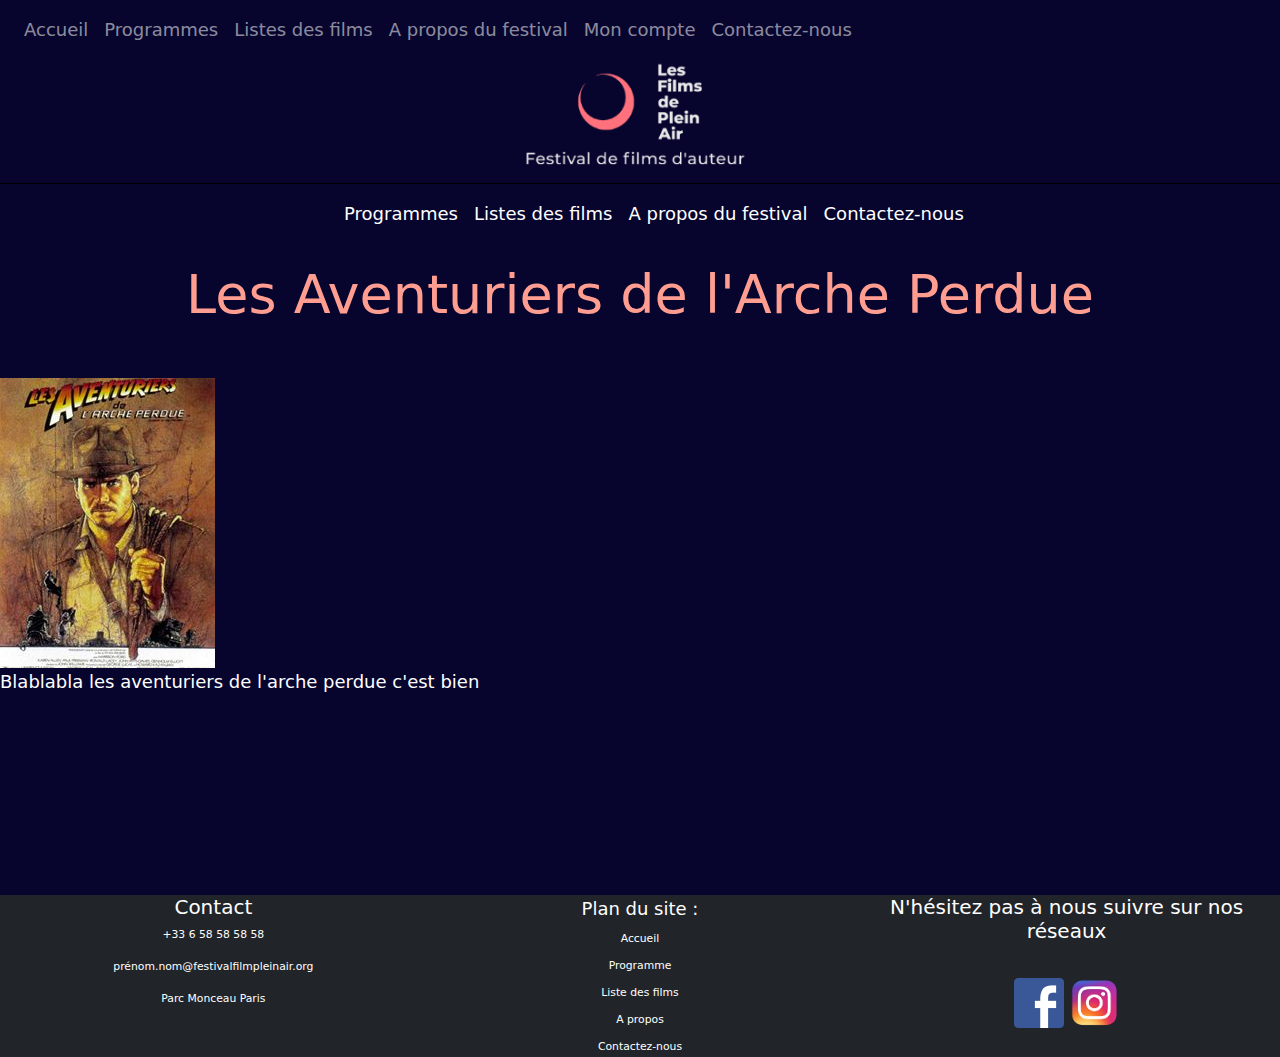
<file: html/films/film3.html>
<!DOCTYPE html>
<html lang="fr">
<head>
    <meta http-equiv="Content-Type" content="text/html; charset=utf-8"/>
    <link rel="icon" type="image/png" sizes="16x16" href="../../logo.png">
    <link rel="apple-touch-icon" type="image/png" sizes="16x16" href="../../logo.png">
    <link rel="stylesheet" href="../../css/bootstrap.css"/>
    <link rel="stylesheet" href="../../css/style.css"/>
    <title>Le site de Festival de Plein Air</title>
</head>

<body>


<header>
    <nav class="navbar navbar-expand-lg navbar-dark fixed-top">
        <a class="navbar-brand" href="../../index.html"></a>
        <button class="navbar-toggler" type="button" data-toggle="collapse" data-target="#toggler" aria-controls="toggler" aria-expanded="false" aria-label="Toggle navigation">
            <span class="navbar-toggler-icon"></span>
        </button>

        <div class="collapse navbar-collapse" id="toggler">
            <ul class="navbar-nav mr-auto mt-2 mt-lg-0">
                <li class="nav-item">
                    <a class="nav-link" href="../../index.html">Accueil</a>
                </li>
                <li class="nav-item">
                    <a class="nav-link" href="../programme.html">Programmes</a>
                </li>
                <li class="nav-item">
                    <a class="nav-link" href="../listedesfilms.html">Listes des films</a>
                </li>
                <li class="nav-item">
                    <a class="nav-link" href="../apropos.html">A propos du festival</a>
                </li>
                <li class="nav-item">
                    <a class="nav-link" href="../connexion.html">Mon compte</a>
                </li>
                <li class="nav-item">
                    <a class="nav-link" href="../contact.html">Contactez-nous</a>
                </li>
            </ul>
        </div>
    </nav>

    <div class="container">
        <div class="logo">
            <img alt="Image du logo" src="../../logo.png" title="logo" >
        </div>
    </div>

</header>

<nav class="col navbar navbar-expand">
    <a class="navbar-brand" href="../../index.html"></a>
    <div class="col-3"></div>
    <div id="navbarContent" class="collapse navbar-collapse">

        <ul class="navbar-nav">
            <li class="nav-item active">
                <a class="nav-link" href="../programme.html">Programmes</a>
            </li>
            <li class="nav-item">
                <a class="nav-link" href="../listedesfilms.html">Listes des films</a>
            </li>
            <li class="nav-item">
                <a class="nav-link" href="../apropos.html">A propos du festival</a>
            </li>
            <li class="nav-item">
                <a class="nav-link" href="../contact.html">Contactez-nous</a>
            </li>
        </ul>
    </div>
</nav>

<h2>Les Aventuriers de l'Arche Perdue</h2>
<img src="../../images/les_aventuriers_arche_perdue.jpg" alt="Les Aventuriers de l'Arche Perdue"/>
<p>Blablabla les aventuriers de l'arche perdue c'est bien</p>


<footer>
    <div class="container-fluid">
        <div class="row text-center bg-dark">

            <div class="col-4">
                <h5>Contact</h5>
                <p>+33 6 58 58 58 58</p>
                <p>prénom.nom@festivalfilmpleinair.org</p>

                <p>Parc Monceau Paris</p>
            </div>

            <div class="col-4">
                Plan du site : <br>
                <a href="../../index.html">Accueil</a><br>
                <a href="../programme.html">Programme</a><br>
                <a href="../listedesfilms.html">Liste des films</a><br>
                <a href="../apropos.html">A propos</a><br>
                <a href="../contact.html">Contactez-nous</a><br>
            </div>

            <div class="col-4">
                <h5>N'hésitez pas à nous suivre sur nos réseaux</h5><br>
                <a href="https://facebook.com"> <img src="../../5.png" alt="facebook" width="50px" height="50px"></a>
                <a href="https://instagram.com"> <img src="../../6.png" alt="instagram" width="50px" height="50px"></a>
            </div>
        </div>
    </div>
</footer>



</body>
</html>
</file>
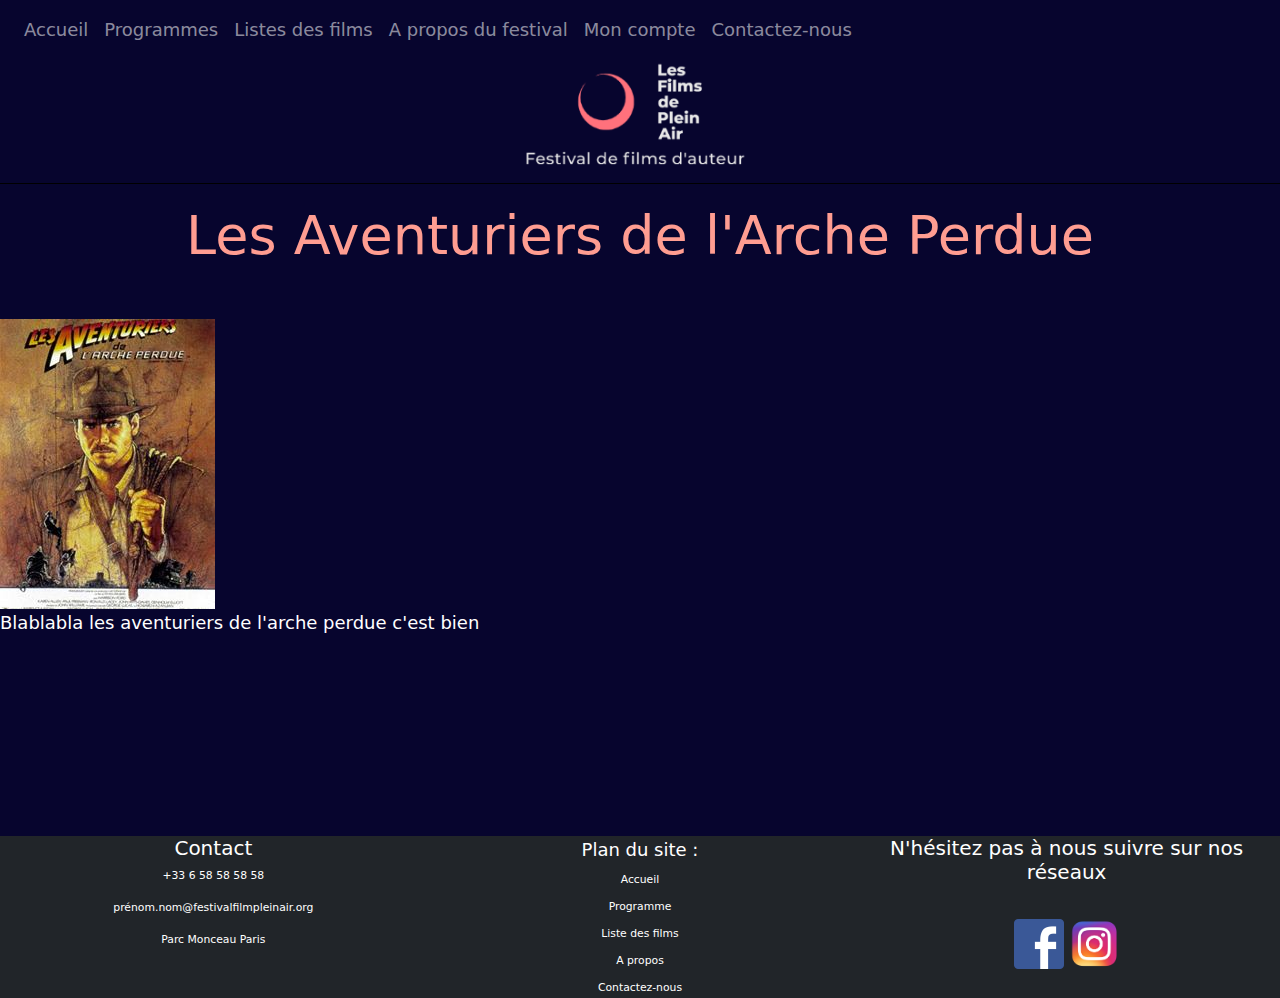
<file: html/films/film4.html>
<!DOCTYPE html>
<html lang="fr">
<head>
    <meta http-equiv="Content-Type" content="text/html; charset=utf-8"/>
    <link rel="icon" type="image/png" sizes="16x16" href="../../logo.png">
    <link rel="apple-touch-icon" type="image/png" sizes="16x16" href="../../logo.png">
    <link rel="stylesheet" href="../../css/bootstrap.css"/>
    <link rel="stylesheet" href="../../css/style.css"/>
    <title>Le site de Festival de Plein Air</title>
</head>

<body>

<header>
    <nav class="navbar navbar-expand-lg navbar-dark fixed-top">
        <a class="navbar-brand" href="../../index.html"></a>
        <button class="navbar-toggler" type="button" data-toggle="collapse" data-target="#toggler" aria-controls="toggler" aria-expanded="false" aria-label="Toggle navigation">
            <span class="navbar-toggler-icon"></span>
        </button>

        <div class="collapse navbar-collapse" id="toggler">
            <ul class="navbar-nav mr-auto mt-2 mt-lg-0">
                <li class="nav-item">
                    <a class="nav-link" href="../../index.html">Accueil</a>
                </li>
                <li class="nav-item">
                    <a class="nav-link" href="../programme.html">Programmes</a>
                </li>
                <li class="nav-item">
                    <a class="nav-link" href="../listedesfilms.html">Listes des films</a>
                </li>
                <li class="nav-item">
                    <a class="nav-link" href="../apropos.html">A propos du festival</a>
                </li>
                <li class="nav-item">
                    <a class="nav-link" href="../connexion.html">Mon compte</a>
                </li>
                <li class="nav-item">
                    <a class="nav-link" href="../contact.html">Contactez-nous</a>
                </li>
            </ul>
        </div>
    </nav>

    <div class="container">
        <div class="logo">
            <img alt="Image du logo" src="../../logo.png" title="logo" >
        </div>
    </div>

</header>


<h2>Les Aventuriers de l'Arche Perdue</h2>
<img src="../../images/les_aventuriers_arche_perdue.jpg" alt="Les Aventuriers de l'Arche Perdue"/>
<p>Blablabla les aventuriers de l'arche perdue c'est bien</p>

<footer>
    <div class="container-fluid">
        <div class="row text-center bg-dark">

            <div class="col-4">
                <h5>Contact</h5>
                <p>+33 6 58 58 58 58</p>
                <p>prénom.nom@festivalfilmpleinair.org</p>

                <p>Parc Monceau Paris</p>
            </div>

            <div class="col-4">
                Plan du site : <br>
                <a href="../../index.html">Accueil</a><br>
                <a href="../programme.html">Programme</a><br>
                <a href="../listedesfilms.html">Liste des films</a><br>
                <a href="../apropos.html">A propos</a><br>
                <a href="../contact.html">Contactez-nous</a><br>
            </div>

            <div class="col-4">
                <h5>N'hésitez pas à nous suivre sur nos réseaux</h5><br>
                <a href="https://facebook.com"> <img src="../../5.png" alt="facebook" width="50px" height="50px"></a>
                <a href="https://instagram.com"> <img src="../../6.png" alt="instagram" width="50px" height="50px"></a>
            </div>
        </div>
    </div>
</footer>



</body>
</html>
</file>
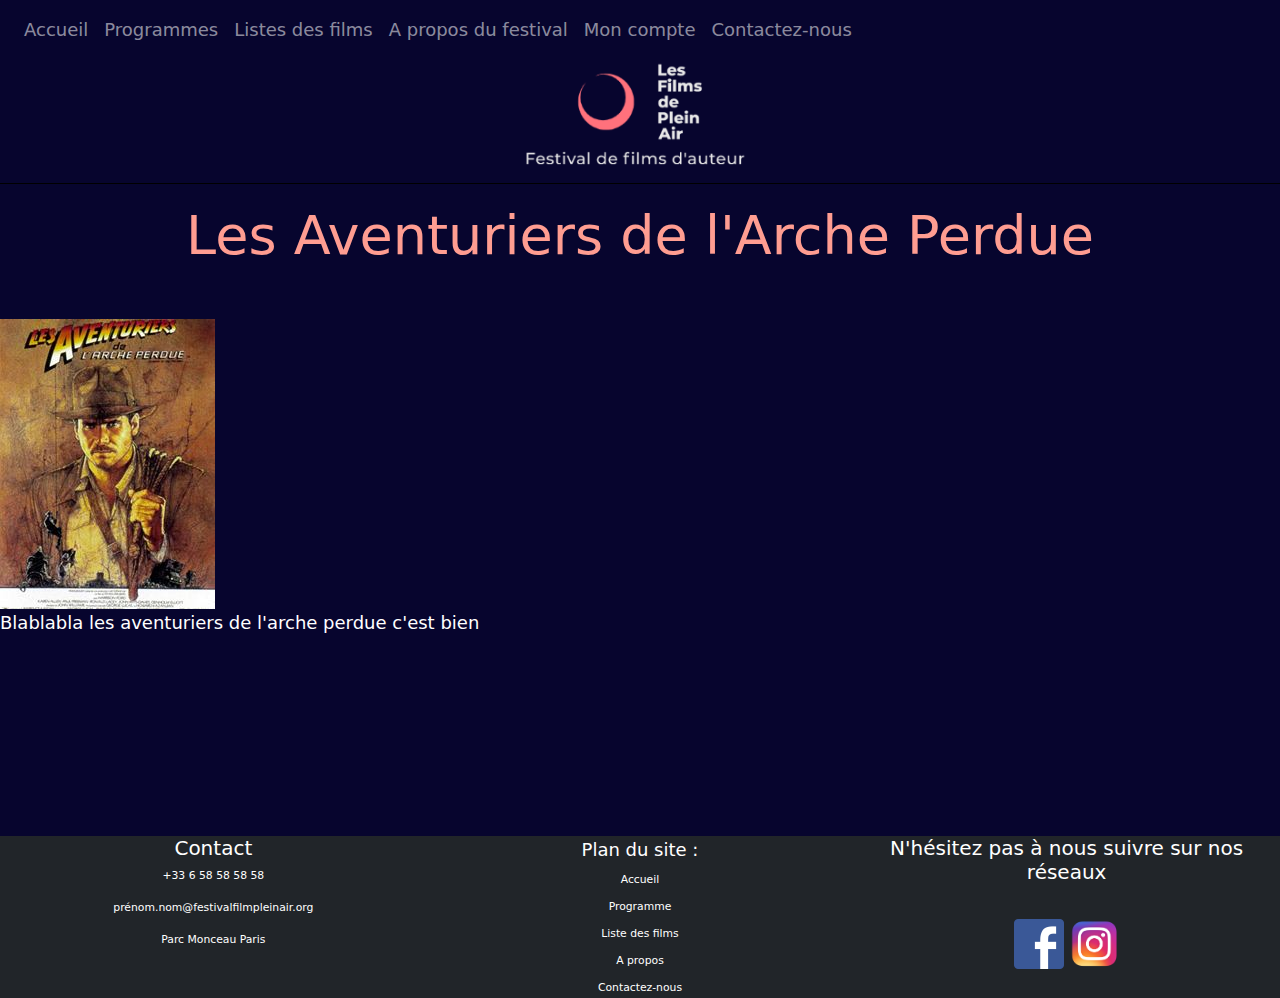
<file: html/films/film7.html>
<!DOCTYPE html>
<html lang="fr">
<head>
    <meta http-equiv="Content-Type" content="text/html; charset=utf-8"/>
    <link rel="icon" type="image/png" sizes="16x16" href="../../logo.png">
    <link rel="apple-touch-icon" type="image/png" sizes="16x16" href="../../logo.png">
    <link rel="stylesheet" href="../../css/bootstrap.css"/>
    <link rel="stylesheet" href="../../css/style.css"/>
    <title>Le site de Festival de Plein Air</title>
</head>

<body>

<header>
    <nav class="navbar navbar-expand-lg navbar-dark fixed-top">
        <a class="navbar-brand" href="../../index.html"></a>
        <button class="navbar-toggler" type="button" data-toggle="collapse" data-target="#toggler" aria-controls="toggler" aria-expanded="false" aria-label="Toggle navigation">
            <span class="navbar-toggler-icon"></span>
        </button>

        <div class="collapse navbar-collapse" id="toggler">
            <ul class="navbar-nav mr-auto mt-2 mt-lg-0">
                <li class="nav-item">
                    <a class="nav-link" href="../../index.html">Accueil</a>
                </li>
                <li class="nav-item">
                    <a class="nav-link" href="../programme.html">Programmes</a>
                </li>
                <li class="nav-item">
                    <a class="nav-link" href="../listedesfilms.html">Listes des films</a>
                </li>
                <li class="nav-item">
                    <a class="nav-link" href="../apropos.html">A propos du festival</a>
                </li>
                <li class="nav-item">
                    <a class="nav-link" href="../connexion.html">Mon compte</a>
                </li>
                <li class="nav-item">
                    <a class="nav-link" href="../contact.html">Contactez-nous</a>
                </li>
            </ul>
        </div>
    </nav>

    <div class="container">
        <div class="logo">
            <img alt="Image du logo" src="../../logo.png" title="logo" >
        </div>
    </div>

</header>


<h2>Les Aventuriers de l'Arche Perdue</h2>
<img src="../../images/les_aventuriers_arche_perdue.jpg" alt="Les Aventuriers de l'Arche Perdue"/>
<p>Blablabla les aventuriers de l'arche perdue c'est bien</p>

<footer>
    <div class="container-fluid">
        <div class="row text-center bg-dark">

            <div class="col-4">
                <h5>Contact</h5>
                <p>+33 6 58 58 58 58</p>
                <p>prénom.nom@festivalfilmpleinair.org</p>

                <p>Parc Monceau Paris</p>
            </div>

            <div class="col-4">
                Plan du site : <br>
                <a href="../../index.html">Accueil</a><br>
                <a href="../programme.html">Programme</a><br>
                <a href="../listedesfilms.html">Liste des films</a><br>
                <a href="../apropos.html">A propos</a><br>
                <a href="../contact.html">Contactez-nous</a><br>
            </div>

            <div class="col-4">
                <h5>N'hésitez pas à nous suivre sur nos réseaux</h5><br>
                <a href="https://facebook.com"> <img src="../../5.png" alt="facebook" width="50px" height="50px"></a>
                <a href="https://instagram.com"> <img src="../../6.png" alt="instagram" width="50px" height="50px"></a>
            </div>
        </div>
    </div>
</footer>

</body>
</html>
</file>
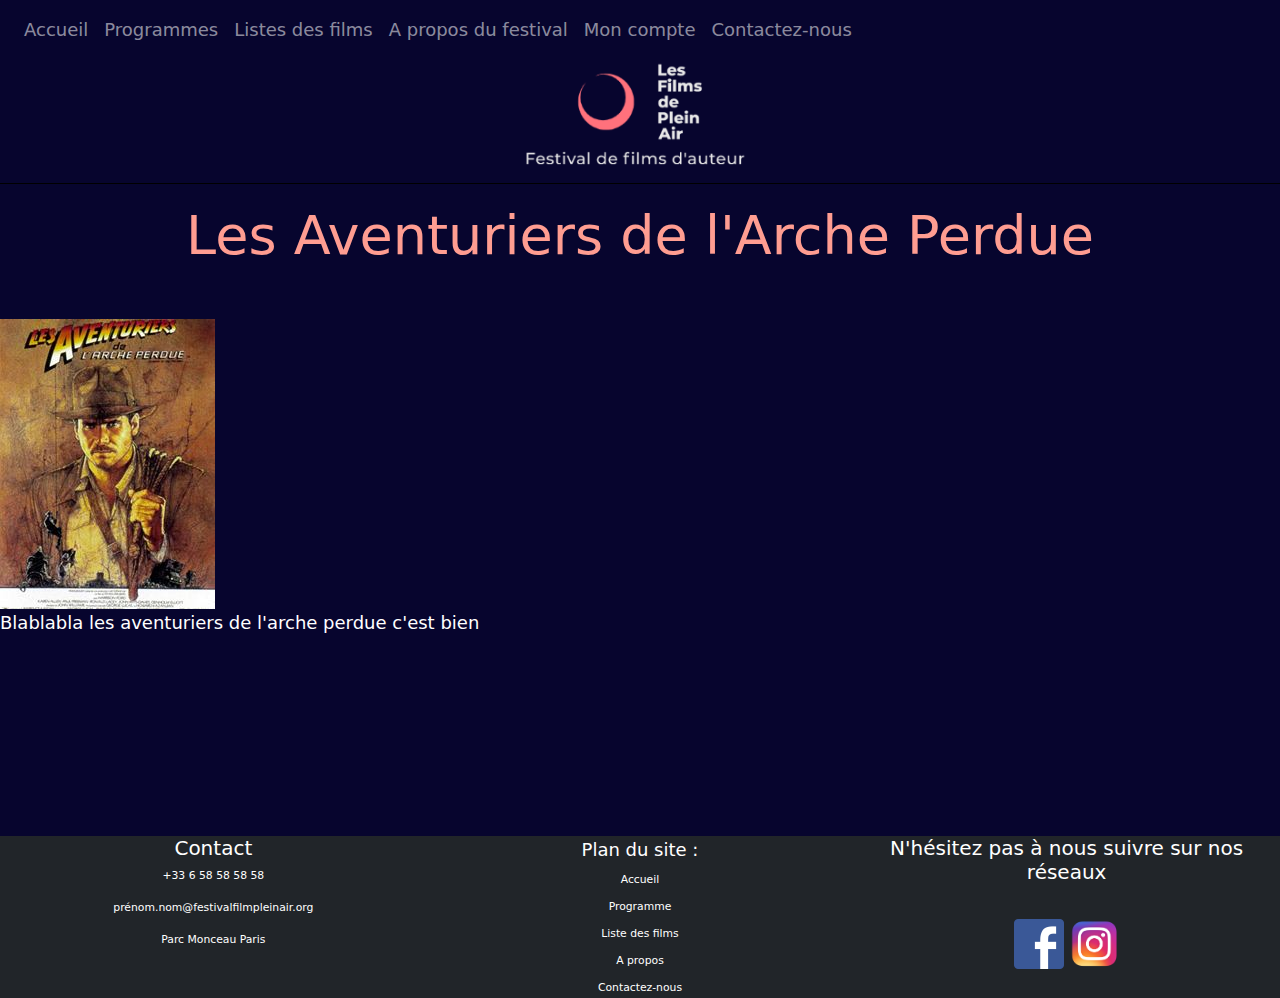
<file: html/films/film8.html>
<!DOCTYPE html>
<html lang="fr">
<head>
    <meta http-equiv="Content-Type" content="text/html; charset=utf-8"/>
    <link rel="icon" type="image/png" sizes="16x16" href="../../logo.png">
    <link rel="apple-touch-icon" type="image/png" sizes="16x16" href="../../logo.png">
    <link rel="stylesheet" href="../../css/bootstrap.css"/>
    <link rel="stylesheet" href="../../css/style.css"/>
    <title>Le site de Festival de Plein Air</title>
</head>

<body>

<header>
    <nav class="navbar navbar-expand-lg navbar-dark fixed-top">
        <a class="navbar-brand" href="../../index.html"></a>
        <button class="navbar-toggler" type="button" data-toggle="collapse" data-target="#toggler" aria-controls="toggler" aria-expanded="false" aria-label="Toggle navigation">
            <span class="navbar-toggler-icon"></span>
        </button>

        <div class="collapse navbar-collapse" id="toggler">
            <ul class="navbar-nav mr-auto mt-2 mt-lg-0">
                <li class="nav-item">
                    <a class="nav-link" href="../../index.html">Accueil</a>
                </li>
                <li class="nav-item">
                    <a class="nav-link" href="../programme.html">Programmes</a>
                </li>
                <li class="nav-item">
                    <a class="nav-link" href="../listedesfilms.html">Listes des films</a>
                </li>
                <li class="nav-item">
                    <a class="nav-link" href="../apropos.html">A propos du festival</a>
                </li>
                <li class="nav-item">
                    <a class="nav-link" href="../connexion.html">Mon compte</a>
                </li>
                <li class="nav-item">
                    <a class="nav-link" href="../contact.html">Contactez-nous</a>
                </li>
            </ul>
        </div>
    </nav>

    <div class="container">
        <div class="logo">
            <img alt="Image du logo" src="../../logo.png" title="logo" >
        </div>
    </div>

</header>

<h2>Les Aventuriers de l'Arche Perdue</h2>
<img src="../../images/les_aventuriers_arche_perdue.jpg" alt="Les Aventuriers de l'Arche Perdue"/>
<p>Blablabla les aventuriers de l'arche perdue c'est bien</p>

<footer>
    <div class="container-fluid">
        <div class="row text-center bg-dark">

            <div class="col-4">
                <h5>Contact</h5>
                <p>+33 6 58 58 58 58</p>
                <p>prénom.nom@festivalfilmpleinair.org</p>

                <p>Parc Monceau Paris</p>
            </div>

            <div class="col-4">
                Plan du site : <br>
                <a href="../../index.html">Accueil</a><br>
                <a href="../programme.html">Programme</a><br>
                <a href="../listedesfilms.html">Liste des films</a><br>
                <a href="../apropos.html">A propos</a><br>
                <a href="../contact.html">Contactez-nous</a><br>
            </div>

            <div class="col-4">
                <h5>N'hésitez pas à nous suivre sur nos réseaux</h5><br>
                <a href="https://facebook.com"> <img src="../../5.png" alt="facebook" width="50px" height="50px"></a>
                <a href="https://instagram.com"> <img src="../../6.png" alt="instagram" width="50px" height="50px"></a>
            </div>
        </div>
    </div>
</footer>

</body>
</html>
</file>
<file: css/style.css>
header{
    height:auto;
    padding: 10px 0;
    border-bottom: 1px solid #000000;
    text-align: center;
}
header nav{
    background-color: #07052e;
    margin-bottom: 200px;
}


.carousel img{
    height:auto;
    width:auto;
    margin:auto;
}
.logo {
    margin-top: 50px;
    height: auto;
    max-width: 915px;
    margin-left: auto;
    margin-right: auto;
}

.localisation {
    text-align: center;
    display: inline;
}

.logo img{
    width:300px;
    height:auto;
    position: center;
}

.block {
    margin : 0 auto;
    text-align : center;
}

#catalog {
    border : solid thin white;
    padding : 5px;
    position : relative;
    width : 70%;
    max-width : 1000px;
    color : white;
}

#catalog div {
    text-align : center;
}


#films{
    background-color: rgba(220,220,220,1);
    box-shadow:  0 0 10px 4px rgba(255,255,255,0.2);
}
#films{
    padding : 10px;
}

#films {
    height : 370px;
    overflow-x: scroll;
    overflow-y: hidden;
    white-space: nowrap;
}

.film {
    display : inline-block;
    width : 200px;
    height : 350px;
    vertical-align : top;

}

#films div.film {
    margin : 0 3px;
}

.film:hover {
    box-shadow:  0 0 8px 4px rgba(55,55,55,1);

}
.film h3 {
    height : 70px;
    background-color : rgb(80,80,80);
    padding : 5px;
    margin : 0;
    font-size: 20px;
    color : white;
    white-space : initial;
}

.film img {
    width : 100%;
}

/*Point de chute*/
@media screen and (min-width: 576px) {

}

@media screen and (min-width: 992px) {

    body,
    button,
    input,
    select,
    optgroup,
    textarea {
        font-size: 1.125rem;
    }

    h1 {
        font-size: 2.75rem;
    }
}

@media screen and (min-width: 1280px) {
    h1 {
        font-size: 4rem;
    }

}

@media screen and (min-width: 1600px) {

    body,
    button,
    input,
    select,
    optgroup,
    textarea {
        font-size: 1.25rem;
    }
}


footer{
    margin-top: 200px;
    color: white;
    background-color: #07052e;
}

body{
    color: white;
    background-color: #07052e;
}

header{
    color: white;
}
header div.localisation{
    margin-top: -5px;
}

.connexion{
    margin-top: 50px;
    margin-bottom: 100px;
}

nav a.nav-link{
    text-decoration: none;
    color: white;
}
nav a:active{
    color: #ff7e7b;
}

h2{
    font-size: 3em;
    text-align: center;
    margin-top: 20px;
    margin-bottom: 50px;
    color: #ff9d91;
}

#carousel.carousel.slide{
    margin-top: 25px;
    margin-bottom: 25px;
}
.voirplus{
    margin-top: -60px;
    margin-bottom: 60px;
}
.voirplus a{
    color: white;
    text-decoration: none;
    text-align: center;
}

iframe{
    position: center;
}

footer p{
    font-size: 0.6em;
}
footer a{
    color: white;
    text-decoration: none;
    font-size: 0.6em;
}
main p{
    text-align: center;
}
h6{
    text-align: center;
}

form{
    margin: auto;
}

#description.container{
    display: flex;
}

main h3{
    text-align: center;
}
</file>
